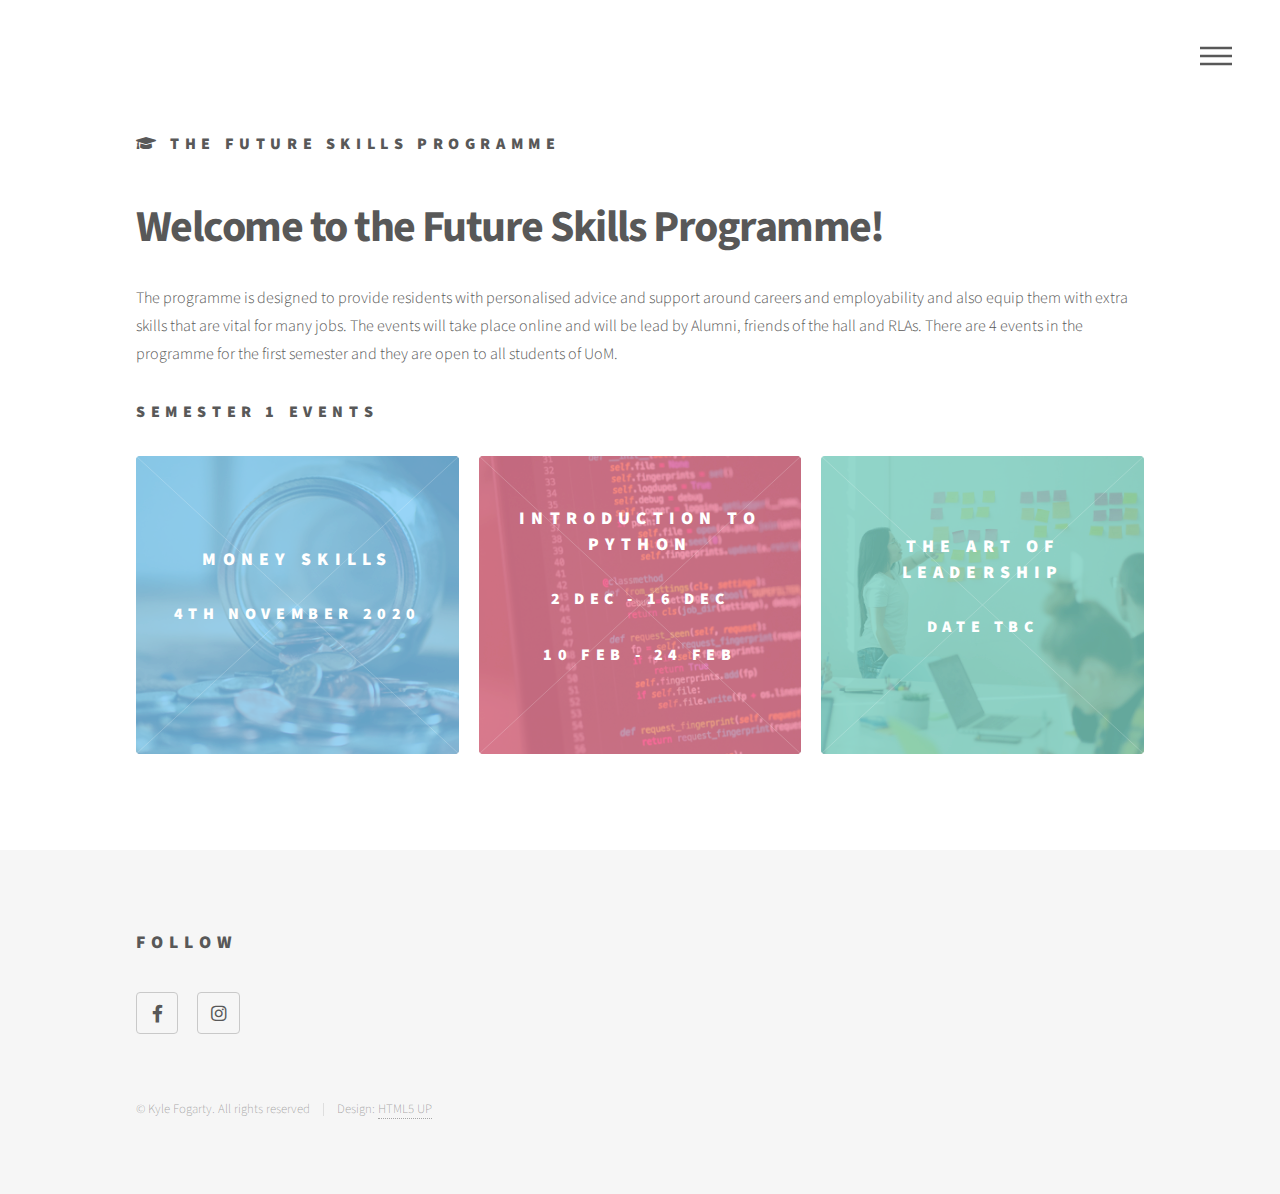
<file: index.html>
<!DOCTYPE HTML>
<!--
	Phantom by HTML5 UP
	html5up.net | @ajlkn
	Free for personal and commercial use under the CCA 3.0 license (html5up.net/license)
-->
<html>
	<head>
		<title>Future Skills</title>
		<meta charset="utf-8" />
		<meta name="viewport" content="width=device-width, initial-scale=1, user-scalable=no" />
		<link rel="stylesheet" href="assets/css/main.css" />
		<noscript><link rel="stylesheet" href="assets/css/noscript.css" /></noscript>

		<link rel="icon" 
      type="image/ico" 
      href="favicon.ico">
	</head>
	<body class="is-preload">
		<!-- Wrapper -->
			<div id="wrapper">

				<!-- Header -->
					<header id="header">
						<div class="inner">

							<!-- Logo -->
								<a href="index.html" class="logo">
									<span class="icon solid featured  fa-graduation-cap" > <span class="title">The Future Skills Programme</span>
								</a>

							<!-- Nav -->
								<nav>
									<ul>
										<li><a href="#menu">Menu</a></li>
									</ul>
								</nav>

						</div>
					</header>

				<!-- Menu -->
					<nav id="menu">
						<h2>Menu</h2>
						<ul>
							<li><a href="index.html">Home</a></li>
							<li><a href="Introduction_to_Python.html">Introduction to Python</a></li>
							<li><a href="Money_Skills.html">Money Skills</a></li>
							<li><a href="Leadership.html">The Art of Leadership</a></li>
							<li><a href="LinkedIn.html">Linkedin Masterclass</a></li>
						</ul>
					</nav>

				<!-- Main -->
					<div id="main">
						<div class="inner">
							<header>
								<h1>Welcome to the Future Skills Programme!<br /></h1>
								<p>The programme is designed to provide residents with personalised advice and support around careers and employability and also equip them with extra skills that are vital for many jobs. 
									The events will take place online and will be lead by Alumni, friends of the hall and RLAs. There are 4 events in the programme for the first semester and they are open to all students of UoM. </p>
							</header>
							<h3>
								Semester 1 Events 
							</h3>
							<section class="tiles">


								
								
								<article class="style2">
									<span class="image">
										<img src="images/pic02.png" alt="" />
									</span>
									<a href="Money_Skills.html">
										<h2>Money Skills</h2>
										<br>
										<h3> 4th November 2020</h3>
										</h3>
										<div class="content">
											<p>Rahim, RLA and PhD student, will be sharing his top tips on how to save money when living in Manchester as a student.</p>
										</div>
									</a>
								</article>
								<article class="style1">
									<span class="image">
										<img src="images/pic01.png" alt="" />
									</span>
									<a href="Introduction_to_Python.html">
										<h2>Introduction to Python <br></h2>
										<br>
										<h3> 2 Dec - 16 Dec</h3>
										<h3> 10 Feb - 24 Feb</h3>
										</h3>
										<div class="content">
											<p>Join this 6 week Python programming course specifically designed for residents currently living in halls at Manchester University </p>
										</div>
									</a>
								</article>
								<article class="style3">
									<span class="image">
										<img src="images/pic03.png" alt="" />
									</span>
									<a href="">
										<h2>The Art of Leadership</h2>
										<br>
										<h3> Date TBC</h3>
										</h3>
										
										<div class="content">
											<p></p>
										</div>
									</a>
								</article>
								
								
							</section>
						</div>
					</div>
	<!-- Footer -->
	<footer id="footer">
		<div class="inner">
			
			<section>
				<h2>Follow</h2>
				<ul class="icons">
					
					<li><a href="https://www.facebook.com/UoMResLife/" class="icon brands style2 fa-facebook-f"><span class="label">Facebook</span></a></li>
					<li><a href="https://www.instagram.com/uom.reslife/" class="icon brands style2 fa-instagram"><span class="label">Instagram</span></a></li>
					
				
				</ul>
			</section>
			<ul class="copyright">
				<li>&copy; Kyle Fogarty. All rights reserved</li><li>Design: <a href="http://html5up.net">HTML5 UP</a></li>
			</ul>
		</div>
	</footer>

			</div>

		<!-- Scripts -->
			<script src="assets/js/jquery.min.js"></script>
			<script src="assets/js/browser.min.js"></script>
			<script src="assets/js/breakpoints.min.js"></script>
			<script src="assets/js/util.js"></script>
			<script src="assets/js/main.js"></script>

	</body>
</html>
</file>
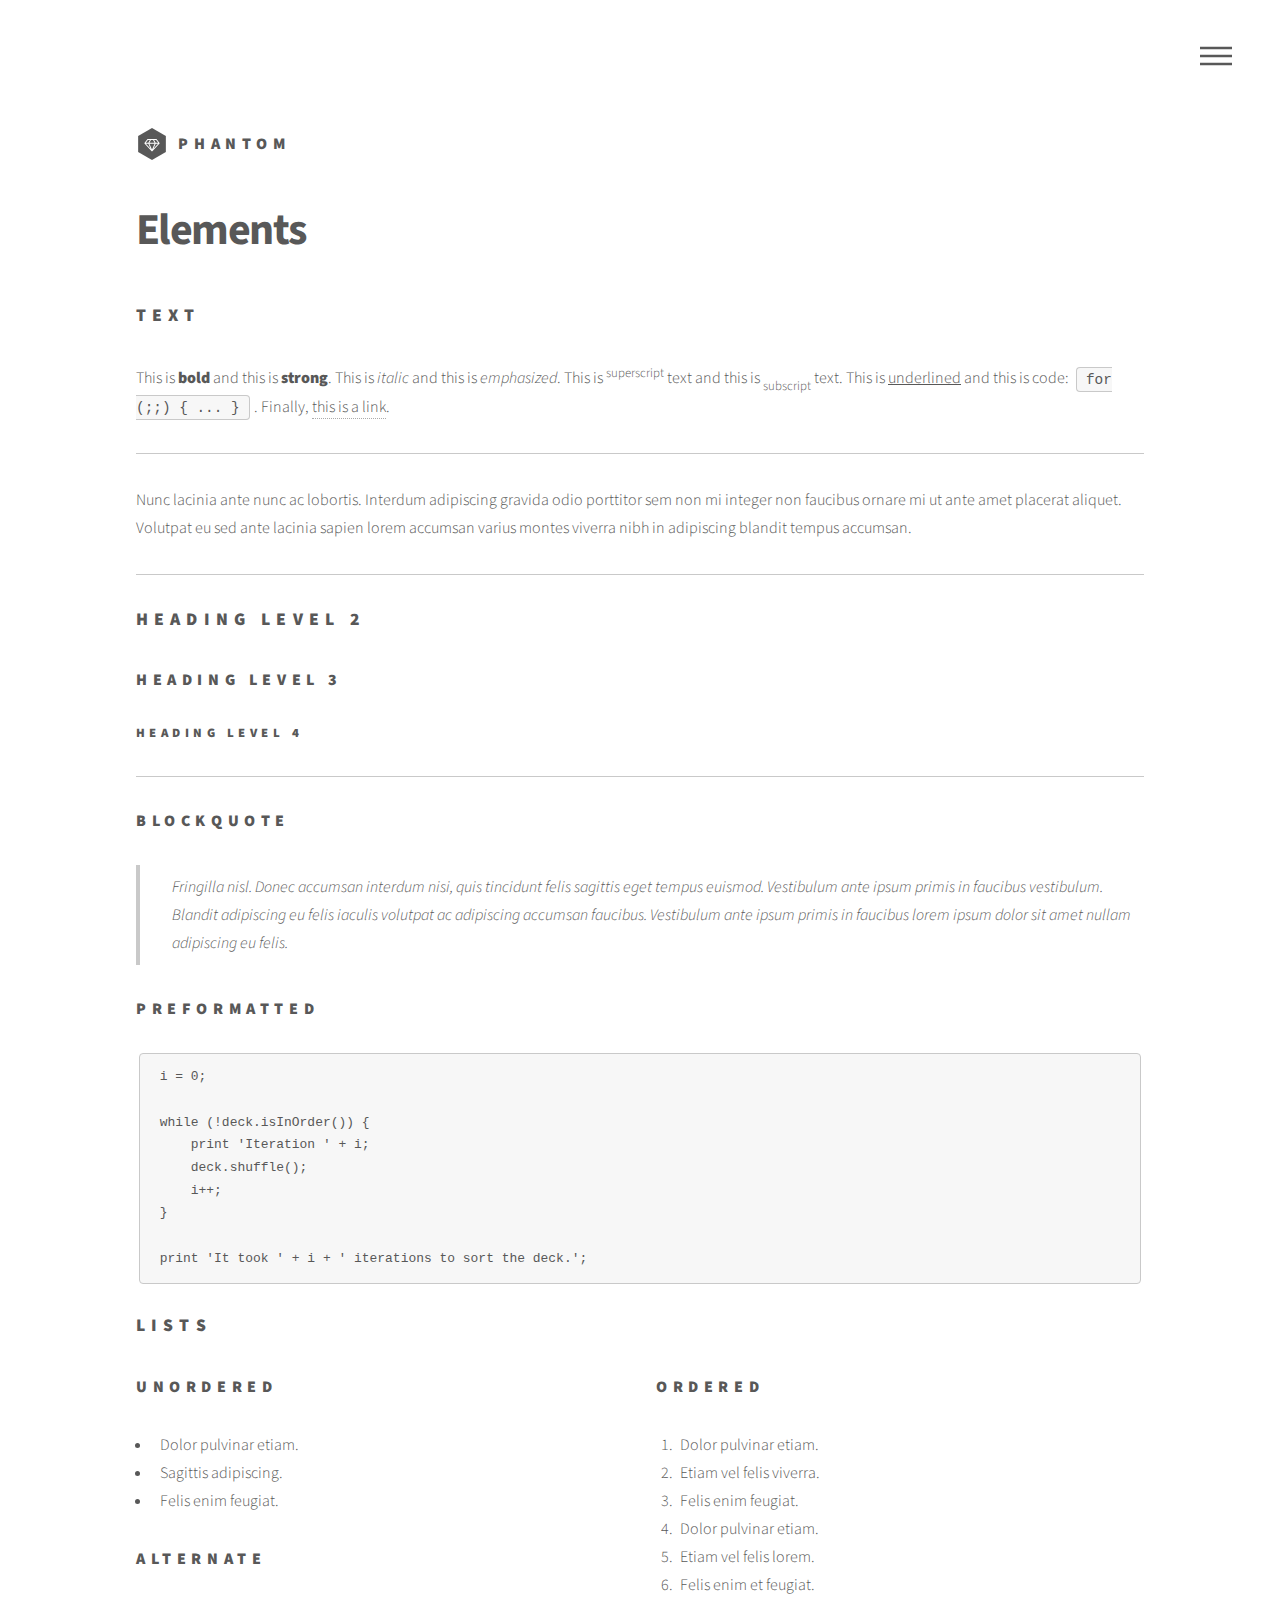
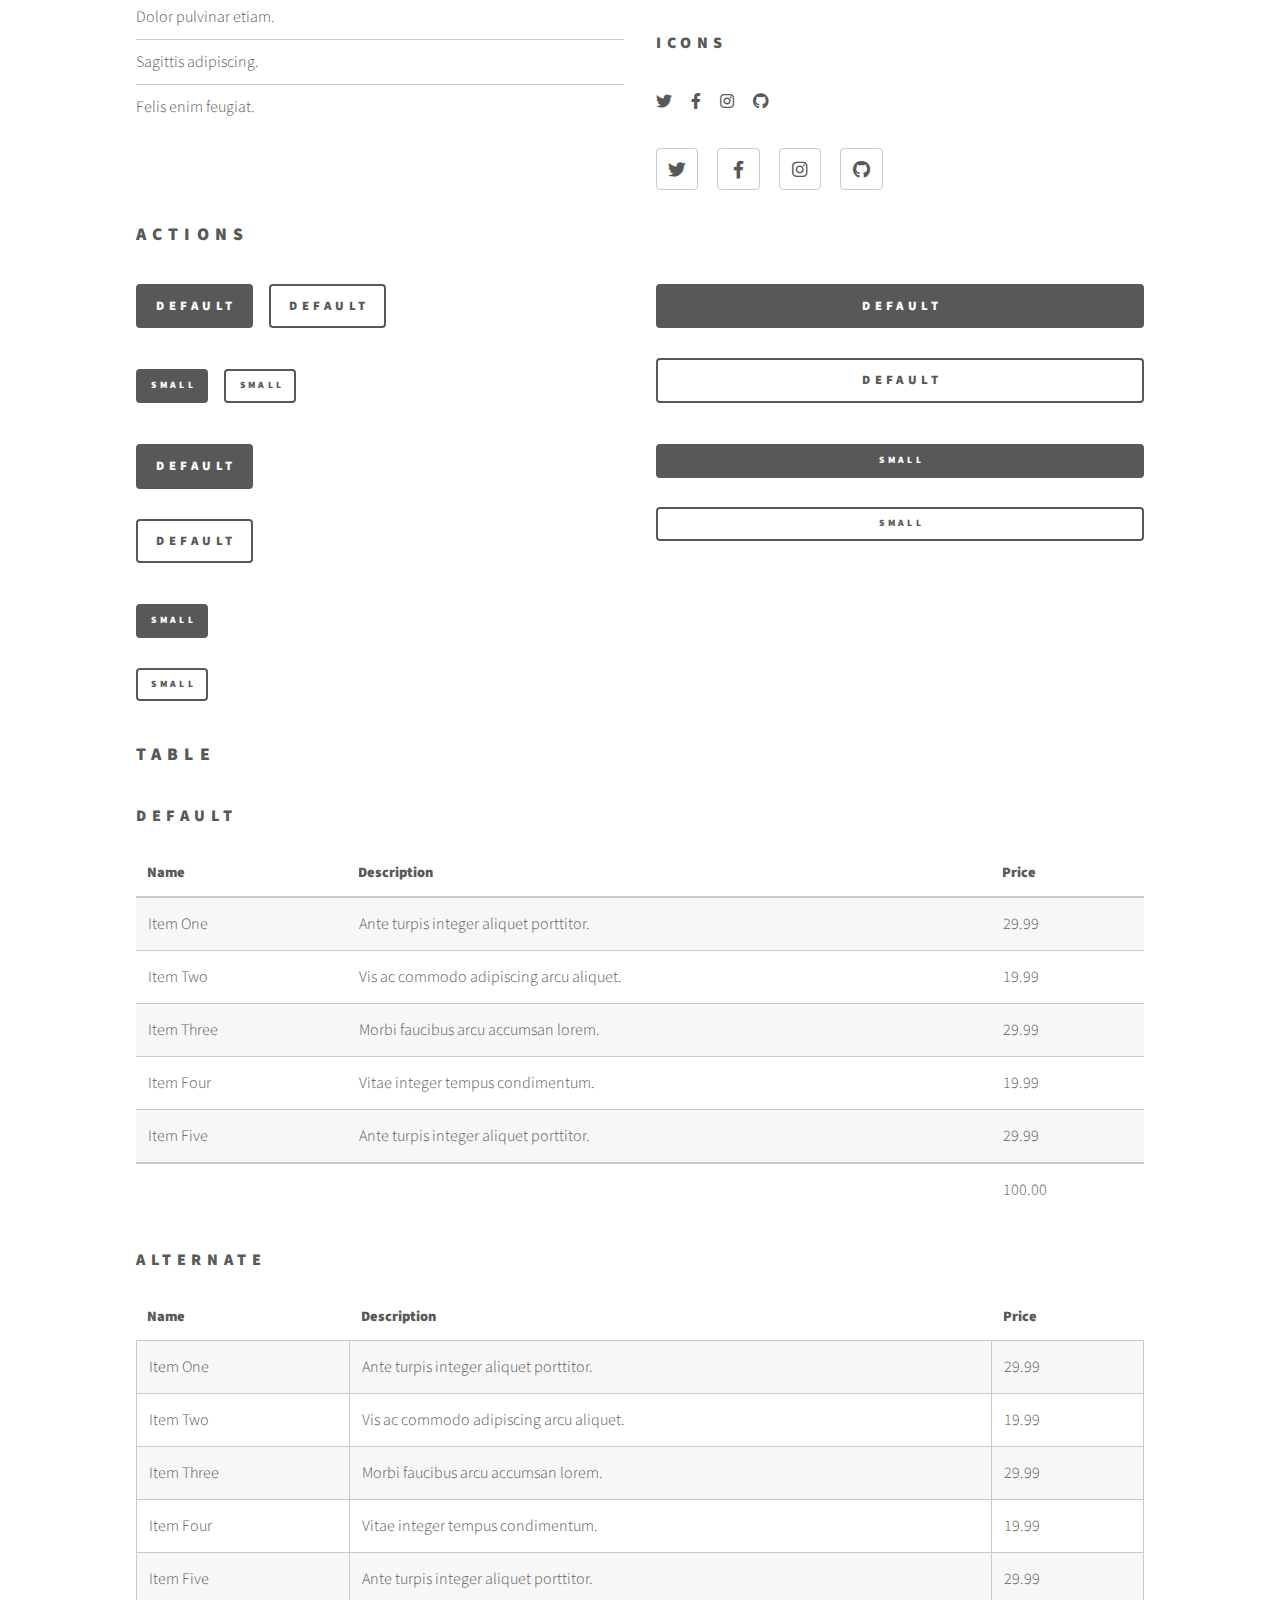
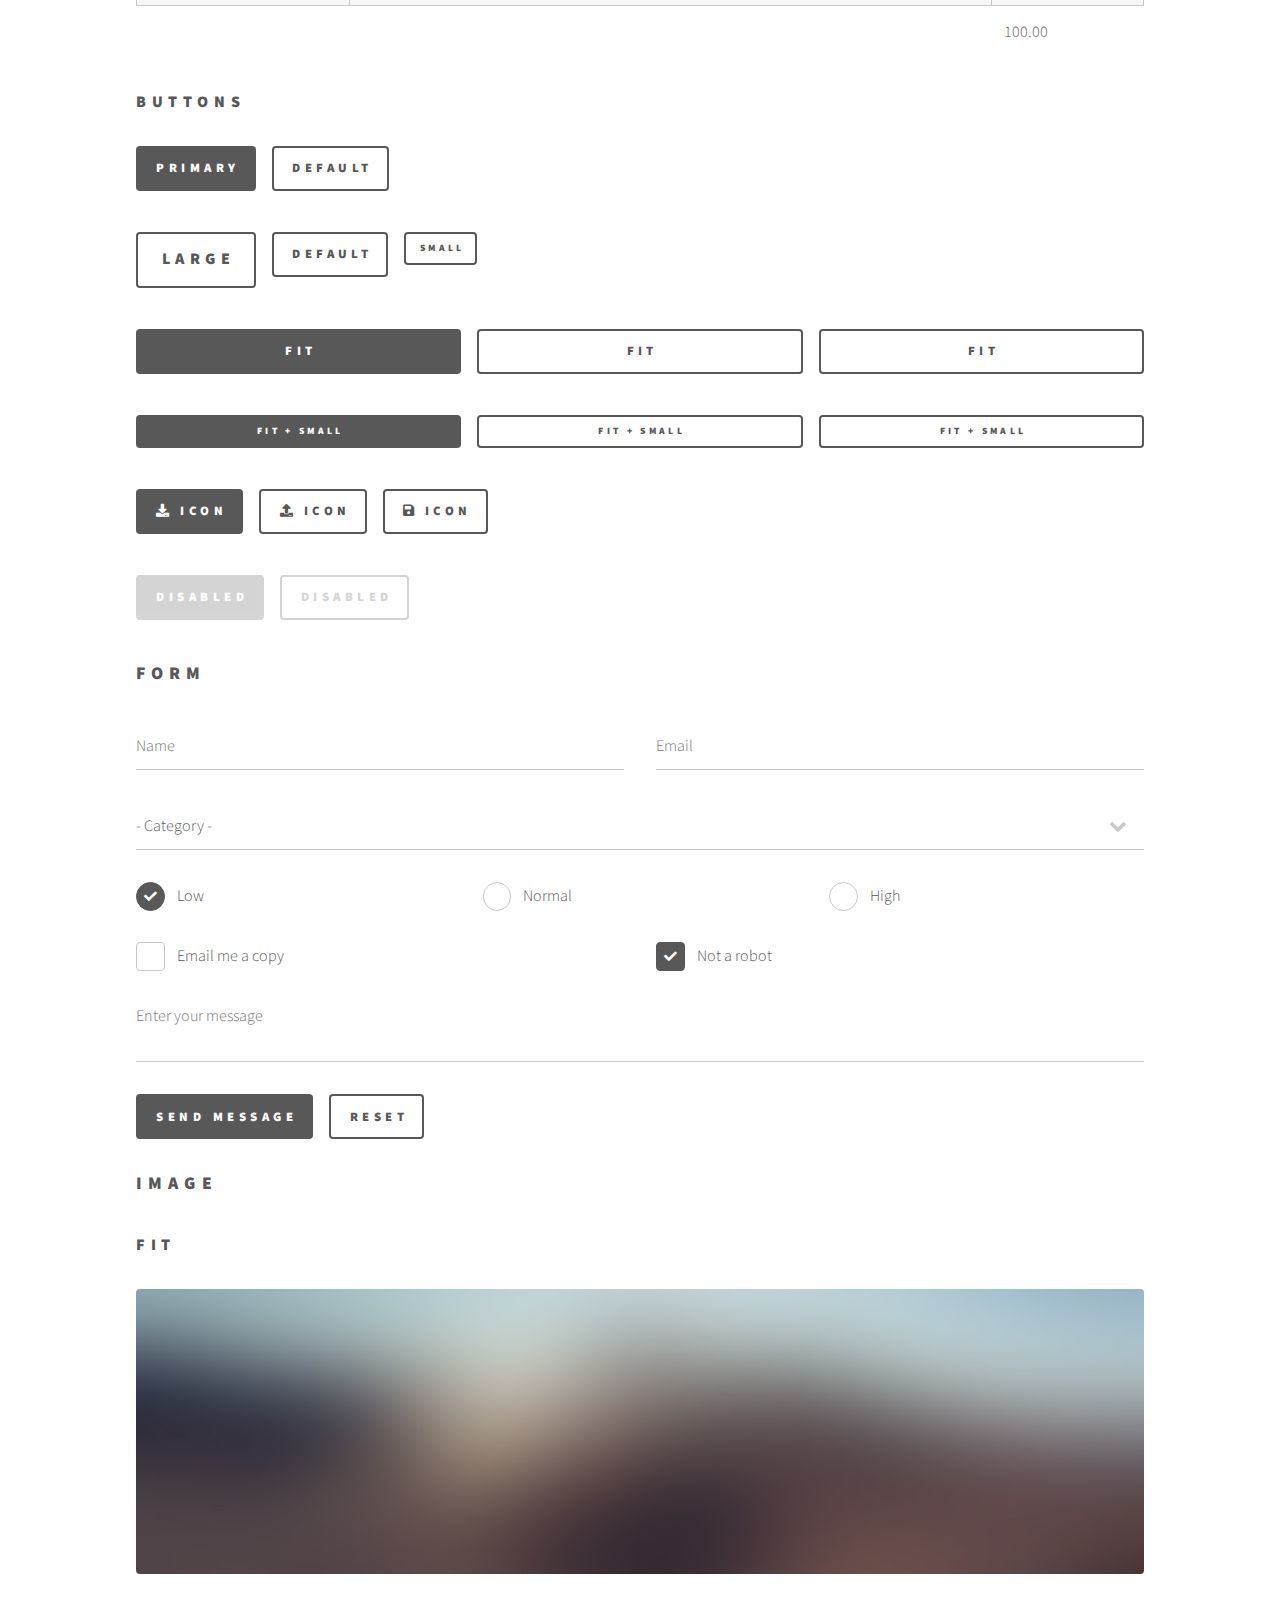
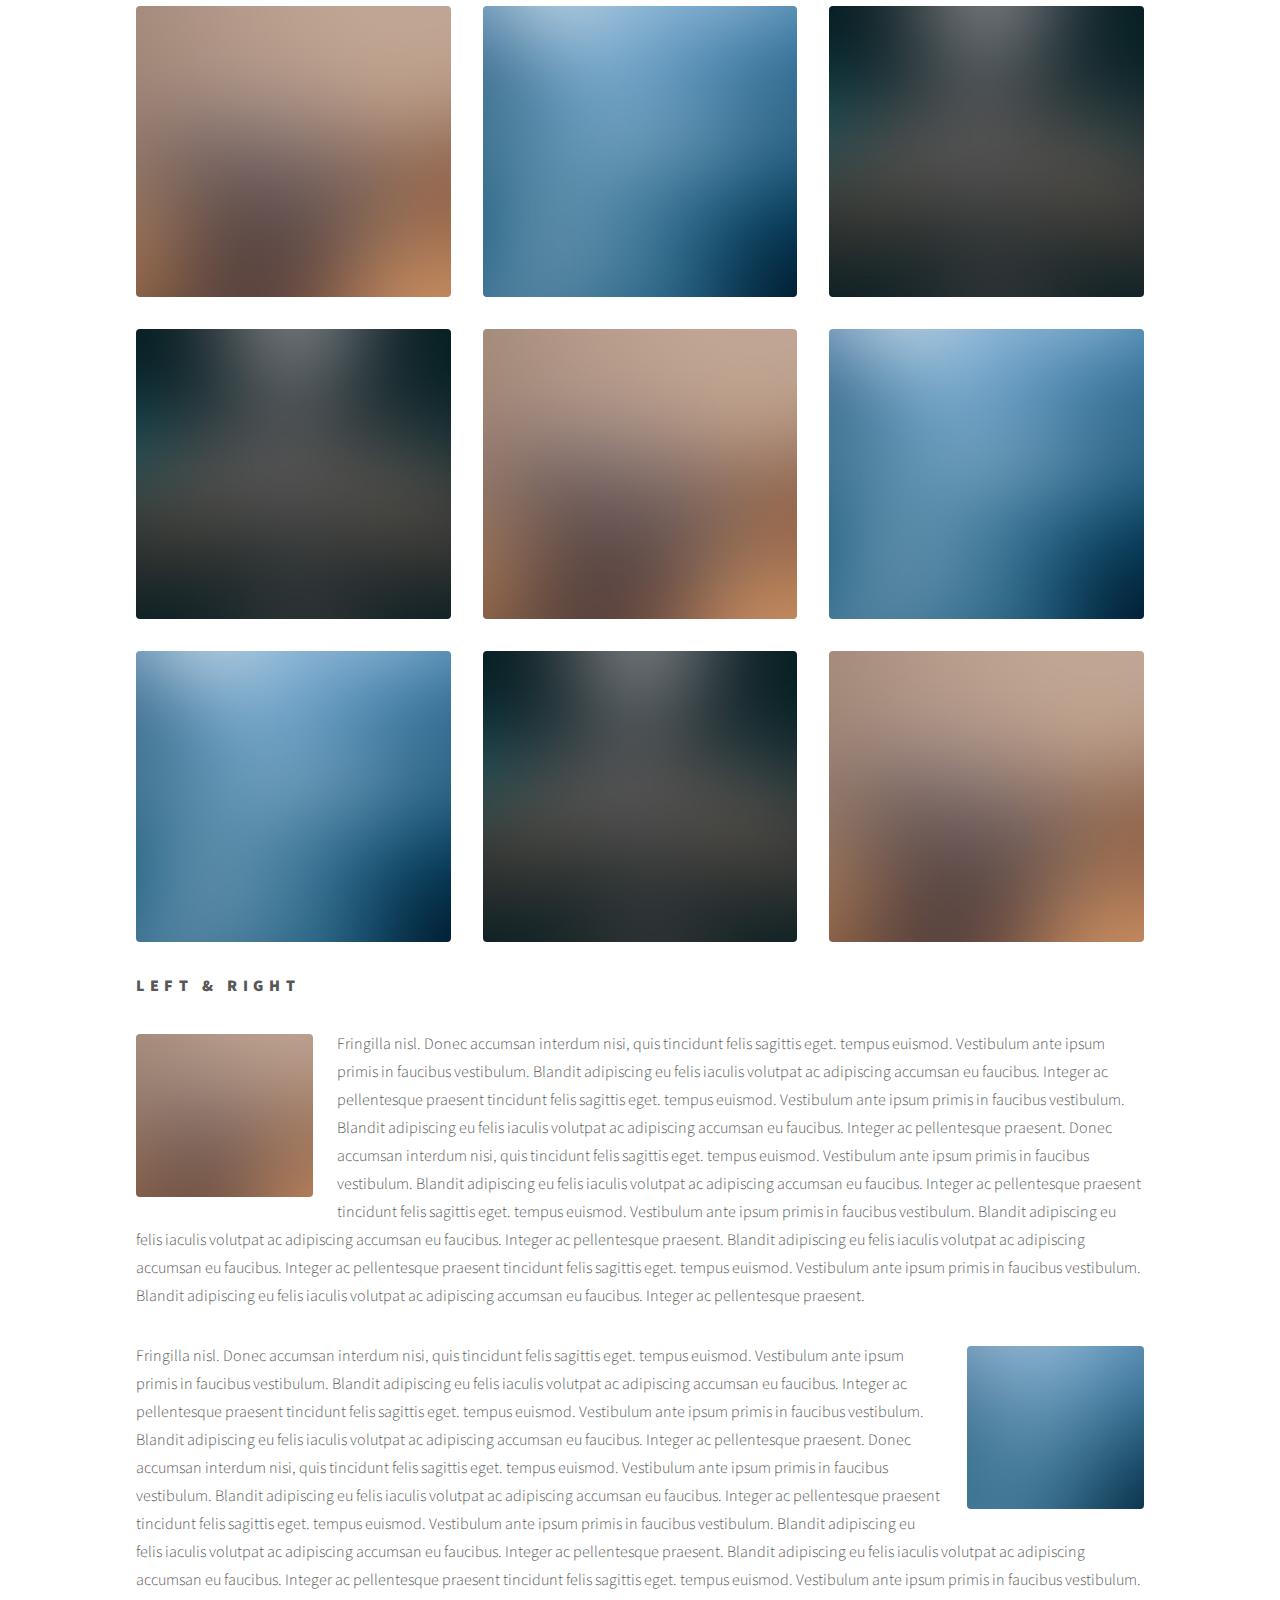
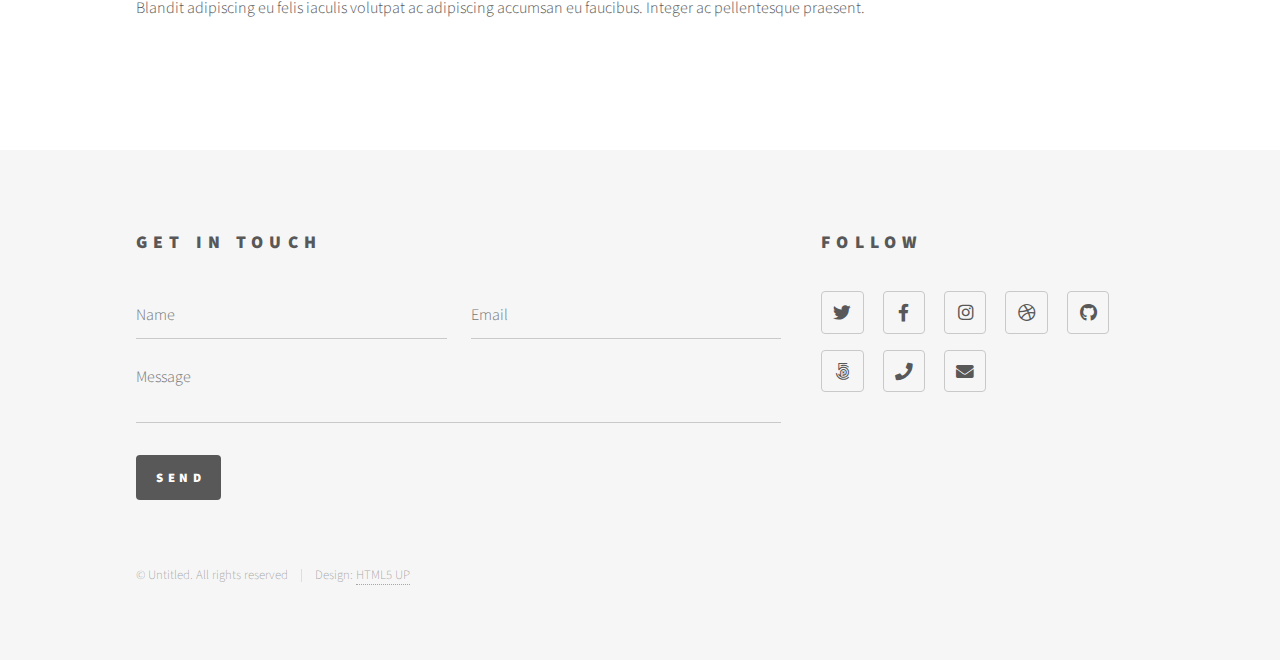
<file: elements.html>
<!DOCTYPE HTML>
<!--
	Phantom by HTML5 UP
	html5up.net | @ajlkn
	Free for personal and commercial use under the CCA 3.0 license (html5up.net/license)
-->
<html>
	<head>
		<title>Elements - Phantom by HTML5 UP</title>
		<meta charset="utf-8" />
		<meta name="viewport" content="width=device-width, initial-scale=1, user-scalable=no" />
		<link rel="stylesheet" href="assets/css/main.css" />
		<noscript><link rel="stylesheet" href="assets/css/noscript.css" /></noscript>
	</head>
	<body class="is-preload">
		<!-- Wrapper -->
			<div id="wrapper">

				<!-- Header -->
					<header id="header">
						<div class="inner">

							<!-- Logo -->
								<a href="index.html" class="logo">
									<span class="symbol"><img src="images/logo.svg" alt="" /></span><span class="title">Phantom</span>
								</a>

							<!-- Nav -->
								<nav>
									<ul>
										<li><a href="#menu">Menu</a></li>
									</ul>
								</nav>

						</div>
					</header>

				<!-- Menu -->
					<nav id="menu">
						<h2>Menu</h2>
						<ul>
							<li><a href="index.html">Home</a></li>
							<li><a href="generic.html">Ipsum veroeros</a></li>
							<li><a href="generic.html">Tempus etiam</a></li>
							<li><a href="generic.html">Consequat dolor</a></li>
							<li><a href="elements.html">Elements</a></li>
						</ul>
					</nav>

				<!-- Main -->
					<div id="main">
						<div class="inner">
							<h1>Elements</h1>

							<!-- Text -->
								<section>
									<h2>Text</h2>
									<p>This is <b>bold</b> and this is <strong>strong</strong>. This is <i>italic</i> and this is <em>emphasized</em>.
									This is <sup>superscript</sup> text and this is <sub>subscript</sub> text.
									This is <u>underlined</u> and this is code: <code>for (;;) { ... }</code>. Finally, <a href="#">this is a link</a>.</p>
									<hr />
									<p>Nunc lacinia ante nunc ac lobortis. Interdum adipiscing gravida odio porttitor sem non mi integer non faucibus ornare mi ut ante amet placerat aliquet. Volutpat eu sed ante lacinia sapien lorem accumsan varius montes viverra nibh in adipiscing blandit tempus accumsan.</p>
									<hr />
									<h2>Heading Level 2</h2>
									<h3>Heading Level 3</h3>
									<h4>Heading Level 4</h4>
									<hr />
									<h3>Blockquote</h3>
									<blockquote>Fringilla nisl. Donec accumsan interdum nisi, quis tincidunt felis sagittis eget tempus euismod. Vestibulum ante ipsum primis in faucibus vestibulum. Blandit adipiscing eu felis iaculis volutpat ac adipiscing accumsan faucibus. Vestibulum ante ipsum primis in faucibus lorem ipsum dolor sit amet nullam adipiscing eu felis.</blockquote>
									<h3>Preformatted</h3>
									<pre><code>i = 0;

while (!deck.isInOrder()) {
    print 'Iteration ' + i;
    deck.shuffle();
    i++;
}

print 'It took ' + i + ' iterations to sort the deck.';</code></pre>
								</section>

							<!-- Lists -->
								<section>
									<h2>Lists</h2>
									<div class="row">
										<div class="col-6 col-12-medium">
											<h3>Unordered</h3>
											<ul>
												<li>Dolor pulvinar etiam.</li>
												<li>Sagittis adipiscing.</li>
												<li>Felis enim feugiat.</li>
											</ul>
											<h3>Alternate</h3>
											<ul class="alt">
												<li>Dolor pulvinar etiam.</li>
												<li>Sagittis adipiscing.</li>
												<li>Felis enim feugiat.</li>
											</ul>
										</div>
										<div class="col-6 col-12-medium">
											<h3>Ordered</h3>
											<ol>
												<li>Dolor pulvinar etiam.</li>
												<li>Etiam vel felis viverra.</li>
												<li>Felis enim feugiat.</li>
												<li>Dolor pulvinar etiam.</li>
												<li>Etiam vel felis lorem.</li>
												<li>Felis enim et feugiat.</li>
											</ol>
											<h3>Icons</h3>
											<ul class="icons">
												<li><a href="#" class="icon brands style1 fa-twitter"><span class="label">Twitter</span></a></li>
												<li><a href="#" class="icon brands style1 fa-facebook-f"><span class="label">Facebook</span></a></li>
												<li><a href="#" class="icon brands style1 fa-instagram"><span class="label">Instagram</span></a></li>
												<li><a href="#" class="icon brands style1 fa-github"><span class="label">Github</span></a></li>
											</ul>
											<ul class="icons">
												<li><a href="#" class="icon brands style2 fa-twitter"><span class="label">Twitter</span></a></li>
												<li><a href="#" class="icon brands style2 fa-facebook-f"><span class="label">Facebook</span></a></li>
												<li><a href="#" class="icon brands style2 fa-instagram"><span class="label">Instagram</span></a></li>
												<li><a href="#" class="icon brands style2 fa-github"><span class="label">Github</span></a></li>
											</ul>
										</div>
									</div>
									<h2>Actions</h2>
									<div class="row">
										<div class="col-6 col-12-medium">
											<ul class="actions">
												<li><a href="#" class="button primary">Default</a></li>
												<li><a href="#" class="button">Default</a></li>
											</ul>
											<ul class="actions small">
												<li><a href="#" class="button primary small">Small</a></li>
												<li><a href="#" class="button small">Small</a></li>
											</ul>
											<ul class="actions stacked">
												<li><a href="#" class="button primary">Default</a></li>
												<li><a href="#" class="button">Default</a></li>
											</ul>
											<ul class="actions stacked">
												<li><a href="#" class="button primary small">Small</a></li>
												<li><a href="#" class="button small">Small</a></li>
											</ul>
										</div>
										<div class="col-6 col-12-medium">
											<ul class="actions stacked">
												<li><a href="#" class="button primary fit">Default</a></li>
												<li><a href="#" class="button fit">Default</a></li>
											</ul>
											<ul class="actions stacked">
												<li><a href="#" class="button primary small fit">Small</a></li>
												<li><a href="#" class="button small fit">Small</a></li>
											</ul>
										</div>
									</div>
								</section>

							<!-- Table -->
								<section>
									<h2>Table</h2>
									<h3>Default</h3>
									<div class="table-wrapper">
										<table>
											<thead>
												<tr>
													<th>Name</th>
													<th>Description</th>
													<th>Price</th>
												</tr>
											</thead>
											<tbody>
												<tr>
													<td>Item One</td>
													<td>Ante turpis integer aliquet porttitor.</td>
													<td>29.99</td>
												</tr>
												<tr>
													<td>Item Two</td>
													<td>Vis ac commodo adipiscing arcu aliquet.</td>
													<td>19.99</td>
												</tr>
												<tr>
													<td>Item Three</td>
													<td> Morbi faucibus arcu accumsan lorem.</td>
													<td>29.99</td>
												</tr>
												<tr>
													<td>Item Four</td>
													<td>Vitae integer tempus condimentum.</td>
													<td>19.99</td>
												</tr>
												<tr>
													<td>Item Five</td>
													<td>Ante turpis integer aliquet porttitor.</td>
													<td>29.99</td>
												</tr>
											</tbody>
											<tfoot>
												<tr>
													<td colspan="2"></td>
													<td>100.00</td>
												</tr>
											</tfoot>
										</table>
									</div>

									<h3>Alternate</h3>
									<div class="table-wrapper">
										<table class="alt">
											<thead>
												<tr>
													<th>Name</th>
													<th>Description</th>
													<th>Price</th>
												</tr>
											</thead>
											<tbody>
												<tr>
													<td>Item One</td>
													<td>Ante turpis integer aliquet porttitor.</td>
													<td>29.99</td>
												</tr>
												<tr>
													<td>Item Two</td>
													<td>Vis ac commodo adipiscing arcu aliquet.</td>
													<td>19.99</td>
												</tr>
												<tr>
													<td>Item Three</td>
													<td> Morbi faucibus arcu accumsan lorem.</td>
													<td>29.99</td>
												</tr>
												<tr>
													<td>Item Four</td>
													<td>Vitae integer tempus condimentum.</td>
													<td>19.99</td>
												</tr>
												<tr>
													<td>Item Five</td>
													<td>Ante turpis integer aliquet porttitor.</td>
													<td>29.99</td>
												</tr>
											</tbody>
											<tfoot>
												<tr>
													<td colspan="2"></td>
													<td>100.00</td>
												</tr>
											</tfoot>
										</table>
									</div>
								</section>

							<!-- Buttons -->
								<section>
									<h3>Buttons</h3>
									<ul class="actions">
										<li><a href="#" class="button primary">Primary</a></li>
										<li><a href="#" class="button">Default</a></li>
									</ul>
									<ul class="actions">
										<li><a href="#" class="button large">Large</a></li>
										<li><a href="#" class="button">Default</a></li>
										<li><a href="#" class="button small">Small</a></li>
									</ul>
									<ul class="actions fit">
										<li><a href="#" class="button primary fit">Fit</a></li>
										<li><a href="#" class="button fit">Fit</a></li>
										<li><a href="#" class="button fit">Fit</a></li>
									</ul>
									<ul class="actions fit small">
										<li><a href="#" class="button primary fit small">Fit + Small</a></li>
										<li><a href="#" class="button fit small">Fit + Small</a></li>
										<li><a href="#" class="button fit small">Fit + Small</a></li>
									</ul>
									<ul class="actions">
										<li><a href="#" class="button primary icon solid fa-download">Icon</a></li>
										<li><a href="#" class="button icon solid fa-upload">Icon</a></li>
										<li><a href="#" class="button icon solid fa-save">Icon</a></li>
									</ul>
									<ul class="actions">
										<li><span class="button primary disabled">Disabled</span></li>
										<li><span class="button disabled">Disabled</span></li>
									</ul>
								</section>

							<!-- Form -->
								<section>
									<h2>Form</h2>
									<form method="post" action="#">
										<div class="row gtr-uniform">
											<div class="col-6 col-12-xsmall">
												<input type="text" name="demo-name" id="demo-name" value="" placeholder="Name" />
											</div>
											<div class="col-6 col-12-xsmall">
												<input type="email" name="demo-email" id="demo-email" value="" placeholder="Email" />
											</div>
											<div class="col-12">
												<select name="demo-category" id="demo-category">
													<option value="">- Category -</option>
													<option value="1">Manufacturing</option>
													<option value="1">Shipping</option>
													<option value="1">Administration</option>
													<option value="1">Human Resources</option>
												</select>
											</div>
											<div class="col-4 col-12-small">
												<input type="radio" id="demo-priority-low" name="demo-priority" checked>
												<label for="demo-priority-low">Low</label>
											</div>
											<div class="col-4 col-12-small">
												<input type="radio" id="demo-priority-normal" name="demo-priority">
												<label for="demo-priority-normal">Normal</label>
											</div>
											<div class="col-4 col-12-small">
												<input type="radio" id="demo-priority-high" name="demo-priority">
												<label for="demo-priority-high">High</label>
											</div>
											<div class="col-6 col-12-small">
												<input type="checkbox" id="demo-copy" name="demo-copy">
												<label for="demo-copy">Email me a copy</label>
											</div>
											<div class="col-6 col-12-small">
												<input type="checkbox" id="demo-human" name="demo-human" checked>
												<label for="demo-human">Not a robot</label>
											</div>
											<div class="col-12">
												<textarea name="demo-message" id="demo-message" placeholder="Enter your message" rows="6"></textarea>
											</div>
											<div class="col-12">
												<ul class="actions">
													<li><input type="submit" value="Send Message" class="primary" /></li>
													<li><input type="reset" value="Reset" /></li>
												</ul>
											</div>
										</div>
									</form>
								</section>

							<!-- Image -->
								<section>
									<h2>Image</h2>
									<h3>Fit</h3>
									<div class="box alt">
										<div class="row gtr-uniform">
											<div class="col-12"><span class="image fit"><img src="images/pic13.jpg" alt="" /></span></div>
											<div class="col-4"><span class="image fit"><img src="images/pic01.jpg" alt="" /></span></div>
											<div class="col-4"><span class="image fit"><img src="images/pic02.jpg" alt="" /></span></div>
											<div class="col-4"><span class="image fit"><img src="images/pic03.jpg" alt="" /></span></div>
											<div class="col-4"><span class="image fit"><img src="images/pic03.jpg" alt="" /></span></div>
											<div class="col-4"><span class="image fit"><img src="images/pic01.jpg" alt="" /></span></div>
											<div class="col-4"><span class="image fit"><img src="images/pic02.jpg" alt="" /></span></div>
											<div class="col-4"><span class="image fit"><img src="images/pic02.jpg" alt="" /></span></div>
											<div class="col-4"><span class="image fit"><img src="images/pic03.jpg" alt="" /></span></div>
											<div class="col-4"><span class="image fit"><img src="images/pic01.jpg" alt="" /></span></div>
										</div>
									</div>
									<h3>Left &amp; Right</h3>
									<p><span class="image left"><img src="images/pic14.jpg" alt="" /></span>Fringilla nisl. Donec accumsan interdum nisi, quis tincidunt felis sagittis eget. tempus euismod. Vestibulum ante ipsum primis in faucibus vestibulum. Blandit adipiscing eu felis iaculis volutpat ac adipiscing accumsan eu faucibus. Integer ac pellentesque praesent tincidunt felis sagittis eget. tempus euismod. Vestibulum ante ipsum primis in faucibus vestibulum. Blandit adipiscing eu felis iaculis volutpat ac adipiscing accumsan eu faucibus. Integer ac pellentesque praesent. Donec accumsan interdum nisi, quis tincidunt felis sagittis eget. tempus euismod. Vestibulum ante ipsum primis in faucibus vestibulum. Blandit adipiscing eu felis iaculis volutpat ac adipiscing accumsan eu faucibus. Integer ac pellentesque praesent tincidunt felis sagittis eget. tempus euismod. Vestibulum ante ipsum primis in faucibus vestibulum. Blandit adipiscing eu felis iaculis volutpat ac adipiscing accumsan eu faucibus. Integer ac pellentesque praesent. Blandit adipiscing eu felis iaculis volutpat ac adipiscing accumsan eu faucibus. Integer ac pellentesque praesent tincidunt felis sagittis eget. tempus euismod. Vestibulum ante ipsum primis in faucibus vestibulum. Blandit adipiscing eu felis iaculis volutpat ac adipiscing accumsan eu faucibus. Integer ac pellentesque praesent.</p>
									<p><span class="image right"><img src="images/pic15.jpg" alt="" /></span>Fringilla nisl. Donec accumsan interdum nisi, quis tincidunt felis sagittis eget. tempus euismod. Vestibulum ante ipsum primis in faucibus vestibulum. Blandit adipiscing eu felis iaculis volutpat ac adipiscing accumsan eu faucibus. Integer ac pellentesque praesent tincidunt felis sagittis eget. tempus euismod. Vestibulum ante ipsum primis in faucibus vestibulum. Blandit adipiscing eu felis iaculis volutpat ac adipiscing accumsan eu faucibus. Integer ac pellentesque praesent. Donec accumsan interdum nisi, quis tincidunt felis sagittis eget. tempus euismod. Vestibulum ante ipsum primis in faucibus vestibulum. Blandit adipiscing eu felis iaculis volutpat ac adipiscing accumsan eu faucibus. Integer ac pellentesque praesent tincidunt felis sagittis eget. tempus euismod. Vestibulum ante ipsum primis in faucibus vestibulum. Blandit adipiscing eu felis iaculis volutpat ac adipiscing accumsan eu faucibus. Integer ac pellentesque praesent. Blandit adipiscing eu felis iaculis volutpat ac adipiscing accumsan eu faucibus. Integer ac pellentesque praesent tincidunt felis sagittis eget. tempus euismod. Vestibulum ante ipsum primis in faucibus vestibulum. Blandit adipiscing eu felis iaculis volutpat ac adipiscing accumsan eu faucibus. Integer ac pellentesque praesent.</p>
								</section>

						</div>
					</div>

				<!-- Footer -->
					<footer id="footer">
						<div class="inner">
							<section>
								<h2>Get in touch</h2>
								<form method="post" action="#">
									<div class="fields">
										<div class="field half">
											<input type="text" name="name" id="name" placeholder="Name" />
										</div>
										<div class="field half">
											<input type="email" name="email" id="email" placeholder="Email" />
										</div>
										<div class="field">
											<textarea name="message" id="message" placeholder="Message"></textarea>
										</div>
									</div>
									<ul class="actions">
										<li><input type="submit" value="Send" class="primary" /></li>
									</ul>
								</form>
							</section>
							<section>
								<h2>Follow</h2>
								<ul class="icons">
									<li><a href="#" class="icon brands style2 fa-twitter"><span class="label">Twitter</span></a></li>
									<li><a href="#" class="icon brands style2 fa-facebook-f"><span class="label">Facebook</span></a></li>
									<li><a href="#" class="icon brands style2 fa-instagram"><span class="label">Instagram</span></a></li>
									<li><a href="#" class="icon brands style2 fa-dribbble"><span class="label">Dribbble</span></a></li>
									<li><a href="#" class="icon brands style2 fa-github"><span class="label">GitHub</span></a></li>
									<li><a href="#" class="icon brands style2 fa-500px"><span class="label">500px</span></a></li>
									<li><a href="#" class="icon solid style2 fa-phone"><span class="label">Phone</span></a></li>
									<li><a href="#" class="icon solid style2 fa-envelope"><span class="label">Email</span></a></li>
								</ul>
							</section>
							<ul class="copyright">
								<li>&copy; Untitled. All rights reserved</li><li>Design: <a href="http://html5up.net">HTML5 UP</a></li>
							</ul>
						</div>
					</footer>

			</div>

		<!-- Scripts -->
			<script src="assets/js/jquery.min.js"></script>
			<script src="assets/js/browser.min.js"></script>
			<script src="assets/js/breakpoints.min.js"></script>
			<script src="assets/js/util.js"></script>
			<script src="assets/js/main.js"></script>

	</body>
</html>
</file>
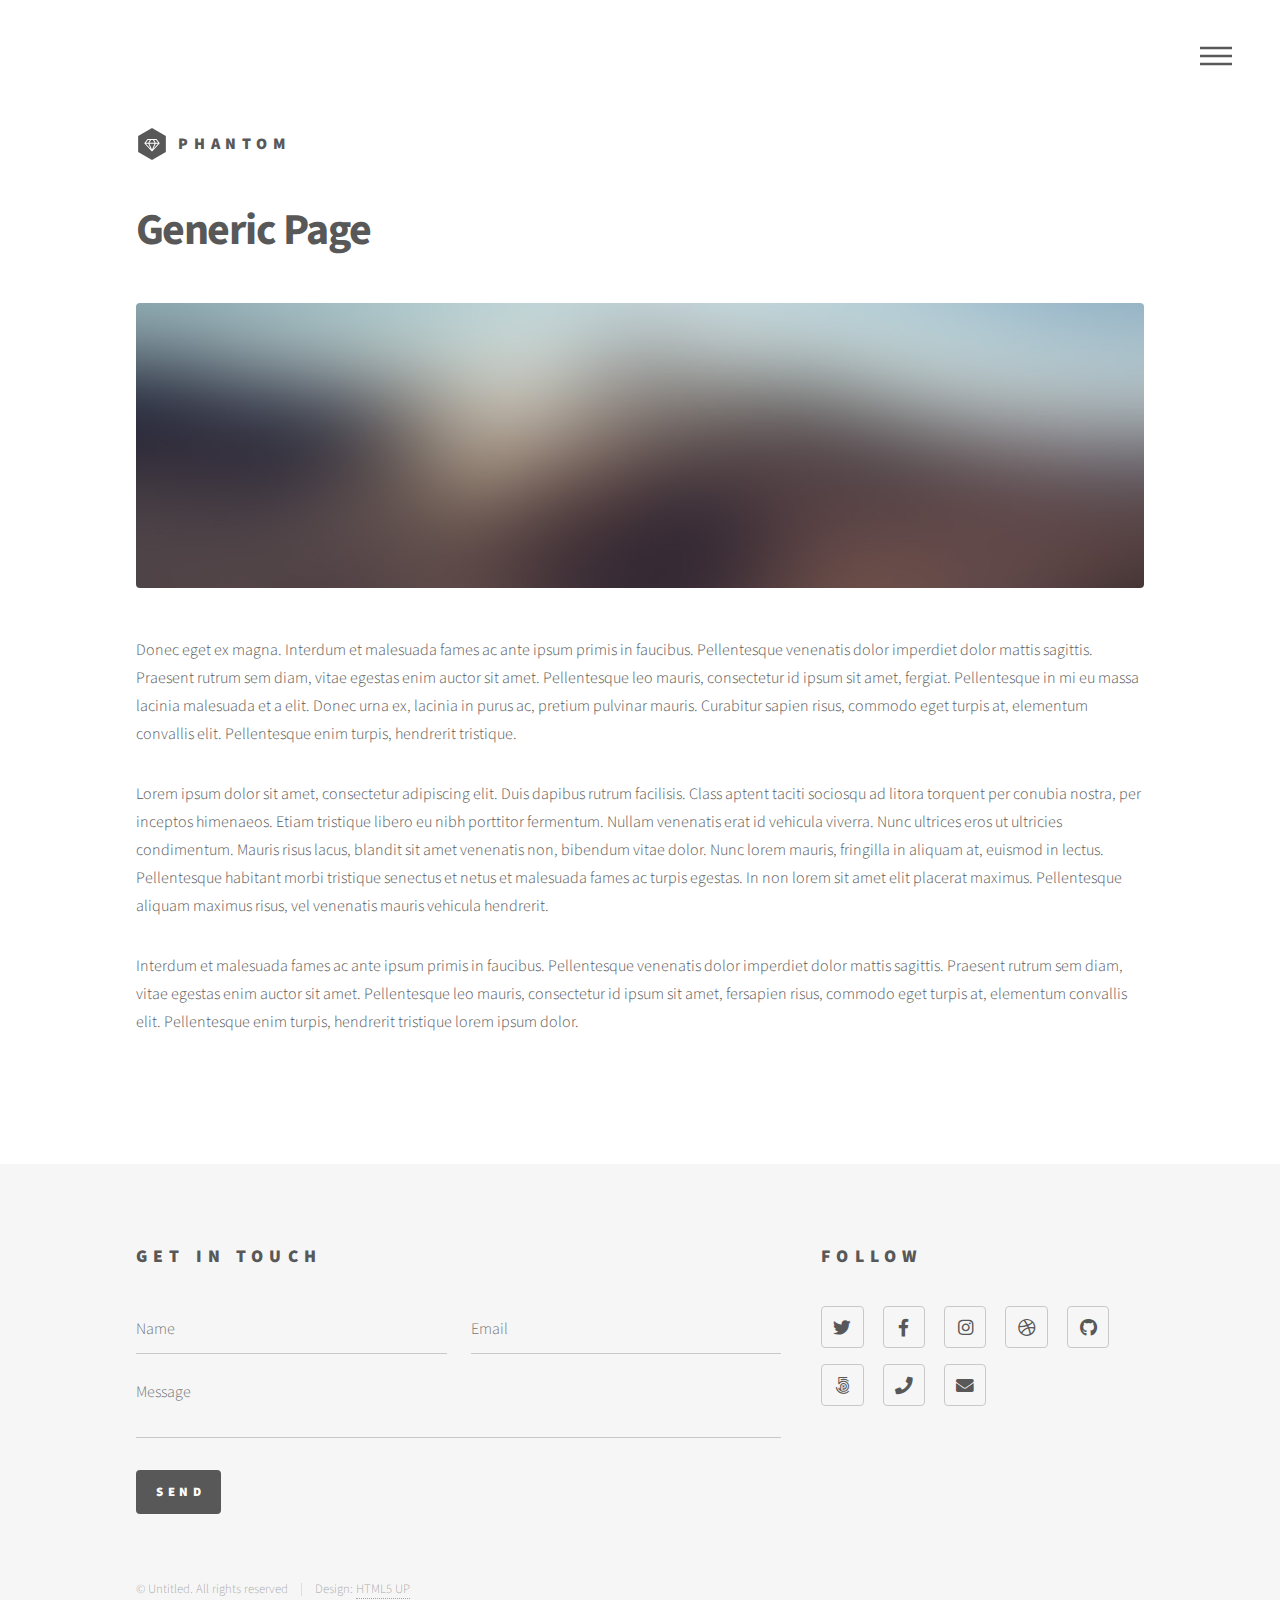
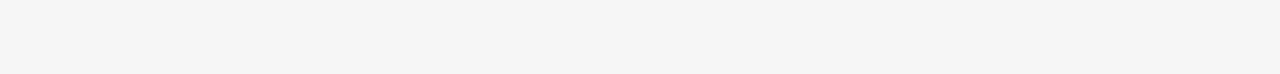
<file: generic.html>
<!DOCTYPE HTML>
<!--
	Phantom by HTML5 UP
	html5up.net | @ajlkn
	Free for personal and commercial use under the CCA 3.0 license (html5up.net/license)
-->
<html>
	<head>
		<title>Generic - Phantom by HTML5 UP</title>
		<meta charset="utf-8" />
		<meta name="viewport" content="width=device-width, initial-scale=1, user-scalable=no" />
		<link rel="stylesheet" href="assets/css/main.css" />
		<noscript><link rel="stylesheet" href="assets/css/noscript.css" /></noscript>
	</head>
	<body class="is-preload">
		<!-- Wrapper -->
			<div id="wrapper">

				<!-- Header -->
					<header id="header">
						<div class="inner">

							<!-- Logo -->
								<a href="index.html" class="logo">
									<span class="symbol"><img src="images/logo.svg" alt="" /></span><span class="title">Phantom</span>
								</a>

							<!-- Nav -->
								<nav>
									<ul>
										<li><a href="#menu">Menu</a></li>
									</ul>
								</nav>

						</div>
					</header>

				<!-- Menu -->
					<nav id="menu">
						<h2>Menu</h2>
						<ul>
							<li><a href="index.html">Home</a></li>
							<li><a href="generic.html">Ipsum veroeros</a></li>
							<li><a href="generic.html">Tempus etiam</a></li>
							<li><a href="generic.html">Consequat dolor</a></li>
							<li><a href="elements.html">Elements</a></li>
						</ul>
					</nav>

				<!-- Main -->
					<div id="main">
						<div class="inner">
							<h1>Generic Page</h1>
							<span class="image main"><img src="images/pic13.jpg" alt="" /></span>
							<p>Donec eget ex magna. Interdum et malesuada fames ac ante ipsum primis in faucibus. Pellentesque venenatis dolor imperdiet dolor mattis sagittis. Praesent rutrum sem diam, vitae egestas enim auctor sit amet. Pellentesque leo mauris, consectetur id ipsum sit amet, fergiat. Pellentesque in mi eu massa lacinia malesuada et a elit. Donec urna ex, lacinia in purus ac, pretium pulvinar mauris. Curabitur sapien risus, commodo eget turpis at, elementum convallis elit. Pellentesque enim turpis, hendrerit tristique.</p>
							<p>Lorem ipsum dolor sit amet, consectetur adipiscing elit. Duis dapibus rutrum facilisis. Class aptent taciti sociosqu ad litora torquent per conubia nostra, per inceptos himenaeos. Etiam tristique libero eu nibh porttitor fermentum. Nullam venenatis erat id vehicula viverra. Nunc ultrices eros ut ultricies condimentum. Mauris risus lacus, blandit sit amet venenatis non, bibendum vitae dolor. Nunc lorem mauris, fringilla in aliquam at, euismod in lectus. Pellentesque habitant morbi tristique senectus et netus et malesuada fames ac turpis egestas. In non lorem sit amet elit placerat maximus. Pellentesque aliquam maximus risus, vel venenatis mauris vehicula hendrerit.</p>
							<p>Interdum et malesuada fames ac ante ipsum primis in faucibus. Pellentesque venenatis dolor imperdiet dolor mattis sagittis. Praesent rutrum sem diam, vitae egestas enim auctor sit amet. Pellentesque leo mauris, consectetur id ipsum sit amet, fersapien risus, commodo eget turpis at, elementum convallis elit. Pellentesque enim turpis, hendrerit tristique lorem ipsum dolor.</p>
						</div>
					</div>

				<!-- Footer -->
					<footer id="footer">
						<div class="inner">
							<section>
								<h2>Get in touch</h2>
								<form method="post" action="#">
									<div class="fields">
										<div class="field half">
											<input type="text" name="name" id="name" placeholder="Name" />
										</div>
										<div class="field half">
											<input type="email" name="email" id="email" placeholder="Email" />
										</div>
										<div class="field">
											<textarea name="message" id="message" placeholder="Message"></textarea>
										</div>
									</div>
									<ul class="actions">
										<li><input type="submit" value="Send" class="primary" /></li>
									</ul>
								</form>
							</section>
							<section>
								<h2>Follow</h2>
								<ul class="icons">
									<li><a href="#" class="icon brands style2 fa-twitter"><span class="label">Twitter</span></a></li>
									<li><a href="#" class="icon brands style2 fa-facebook-f"><span class="label">Facebook</span></a></li>
									<li><a href="#" class="icon brands style2 fa-instagram"><span class="label">Instagram</span></a></li>
									<li><a href="#" class="icon brands style2 fa-dribbble"><span class="label">Dribbble</span></a></li>
									<li><a href="#" class="icon brands style2 fa-github"><span class="label">GitHub</span></a></li>
									<li><a href="#" class="icon brands style2 fa-500px"><span class="label">500px</span></a></li>
									<li><a href="#" class="icon solid style2 fa-phone"><span class="label">Phone</span></a></li>
									<li><a href="#" class="icon solid style2 fa-envelope"><span class="label">Email</span></a></li>
								</ul>
							</section>
							<ul class="copyright">
								<li>&copy; Untitled. All rights reserved</li><li>Design: <a href="http://html5up.net">HTML5 UP</a></li>
							</ul>
						</div>
					</footer>

			</div>

		<!-- Scripts -->
			<script src="assets/js/jquery.min.js"></script>
			<script src="assets/js/browser.min.js"></script>
			<script src="assets/js/breakpoints.min.js"></script>
			<script src="assets/js/util.js"></script>
			<script src="assets/js/main.js"></script>

	</body>
</html>
</file>
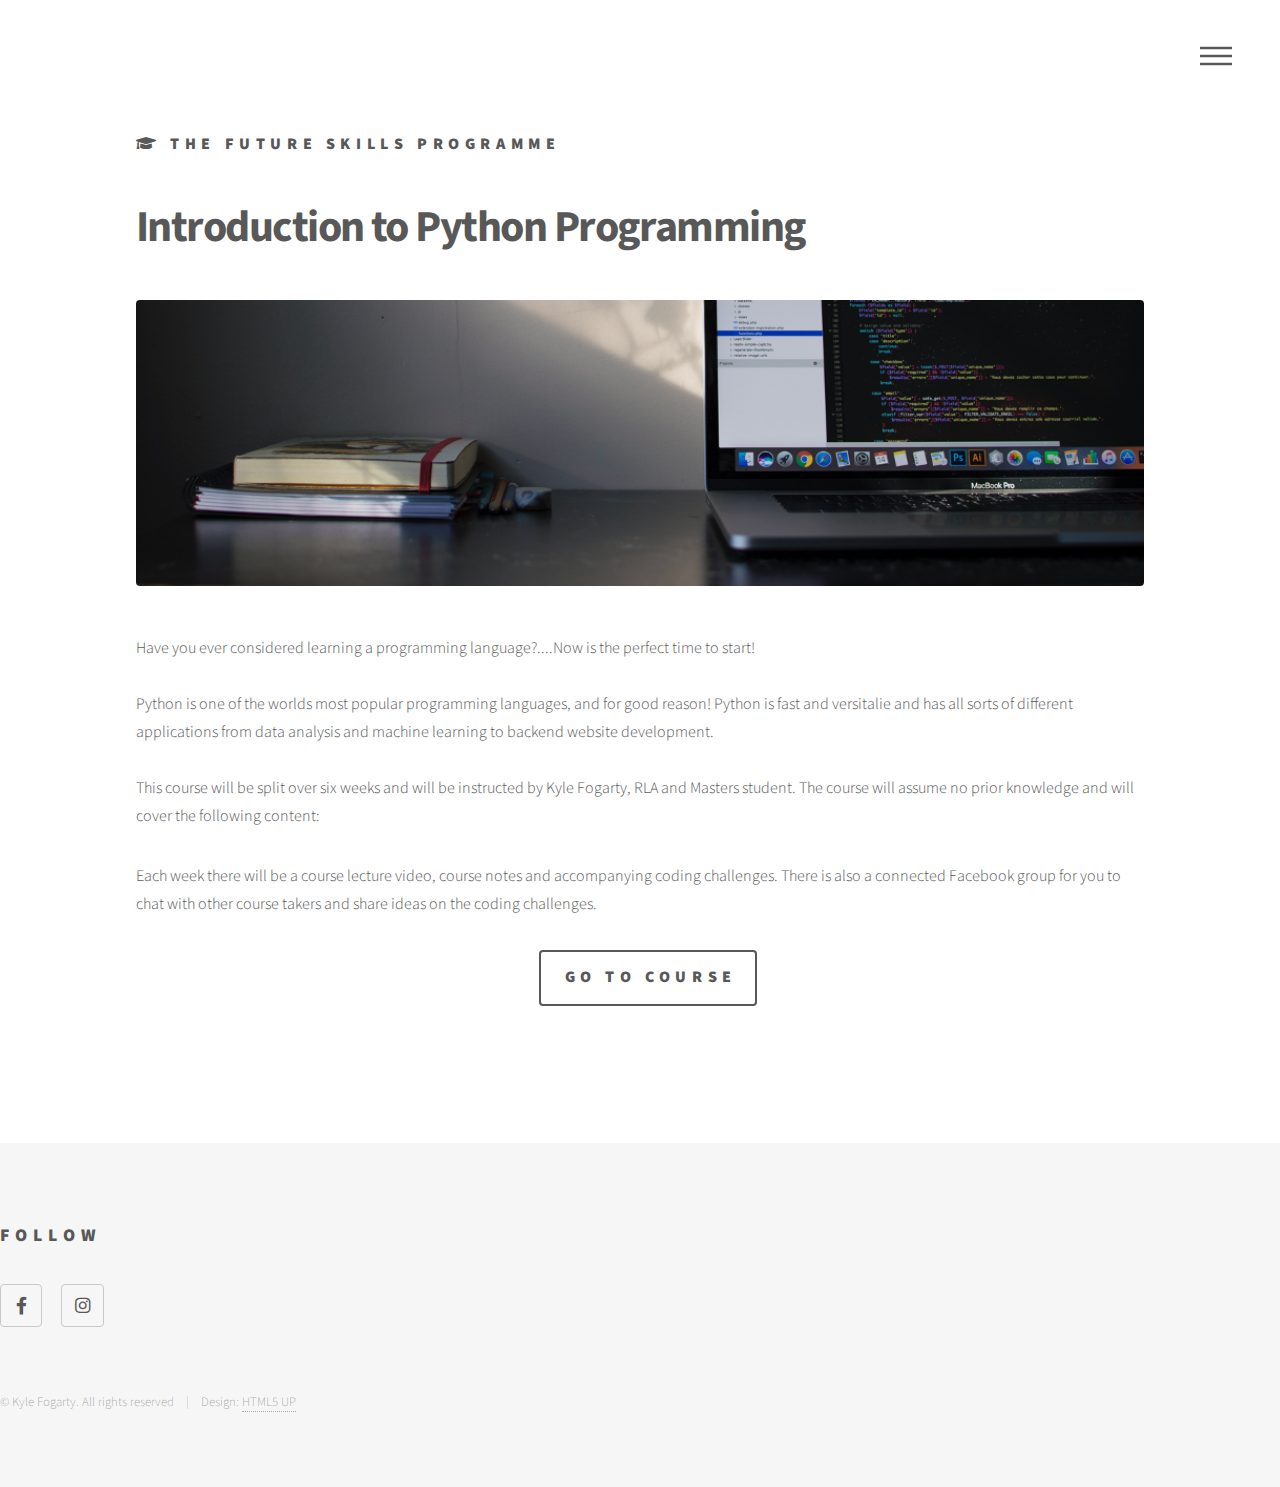
<file: Introduction_to_Python.html>
<!DOCTYPE HTML>
<!--
	Phantom by HTML5 UP
	html5up.net | @ajlkn
	Free for personal and commercial use under the CCA 3.0 license (html5up.net/license)
-->
<html>
	<head>
		<title>Future Skills | Introduction to Python</title>
		<meta charset="utf-8" />
		<meta name="viewport" content="width=device-width, initial-scale=1, user-scalable=no" />
		<link rel="stylesheet" href="assets/css/main.css" />
		<noscript><link rel="stylesheet" href="assets/css/noscript.css" /></noscript>
	</head>
	<body class="is-preload">
		<!-- Wrapper -->
			<div id="wrapper">

				<!-- Header -->
					<header id="header">
						<div class="inner">

						<!-- Logo -->
						<a href="index.html" class="logo">
							<span class="icon solid featured  fa-graduation-cap" > <span class="title">The Future Skills Programme</span>
						</a>


							<!-- Nav -->
								<nav>
									<ul>
										<li><a href="#menu">Menu</a></li>
									</ul>
								</nav>

						</div>
					</header>

				<!-- Menu -->
				<nav id="menu">
					<h2>Menu</h2>
					<ul>
						<li><a href="index.html">Home</a></li>
						<li><a href="Introduction_to_Python.html">Introduction to Python</a></li>
						<li><a href="Money_Skills.html">Money Skills</a></li>
						<li><a href="Leadership.html">The Art of Leadership</a></li>
						<li><a href="LinkedIn.html">Linkedin Masterclass</a></li>
					</ul>
				</nav>

				<!-- Main -->
					<div id="main">
						<div class="inner">
							<h1>Introduction to Python Programming </h1>
							<span class="image main"><img src="images/Python.png" alt="" /></span>
							<p>Have you ever considered learning a programming language?....Now is the perfect time to start! <br>
								<br>
								Python is one of the worlds most popular programming languages, and for good reason! Python is fast and versitalie and has all sorts of different 
								applications from data analysis and machine learning to backend website development.
								<br>
								<br>
								This course will be split over six weeks and will be instructed by Kyle Fogarty, RLA and Masters student. The course will assume 
								no prior knowledge and will cover the following content:
				
							</p>
							<!--
							<div class="table-wrapper">
								<table>
									<thead>
										<tr>
											<th style="width:90px">Week</th>
											<th>Course Content</th>
											
										</tr>
									</thead>
									<tbody>
										<tr>
											<td>Week 1</td>
											<td>In Week 1 we set the ground work for the rest of the course. We introduce the ideas
												of different data types including integers, floats, boolean, and strings. 
												We also look at how to use different operators in Python, including arithmetic and comparison operators. 
											</td>
											
										</tr>
										<tr>
											<td>Week 2</td>
											<td>In week 2 we take a deep dive into the list data structure in Python; we see how to construct, access, count, and append to lists and in the coding challenge you will see how useful lists can be. We also cover the if statement and how it can be used to control <i>flow</i> in a program. </td>
										
										</tr>
										<tr>
											<td>Week 3</td>
											<td> TBC</td>
											
										</tr>
										<tr>
											<td>Week 4</td>
											<td>TBC</td>
											
										</tr>
										<tr>
											<td>Week 5</td>
											<td>TBC</td>
										
										</tr>
										<tr>
											<td>Week 6</td>
											<td>TBC</td>
										
										</tr>
									</tbody>
				
								</table>
								-->
								<p>
									Each week there will be a course lecture video, course notes and accompanying coding challenges. There is also a connected Facebook group for you to chat with 
									other course takers and share ideas on the coding challenges.


								</p>
							</div>

						
							<ul class="Button_Wrapper">
								<a href="https://futureskillsprogramme.github.io/Intro_to_python/" class="button large">Go To Course</a>
						</ul>
						</div>
					</div>
				
			<!-- Footer -->
	<footer id="footer">
		<div class="inner">
			
			<section>
				<h2>Follow</h2>
				<ul class="icons">
					
					<li><a href="https://www.facebook.com/UoMResLife/" class="icon brands style2 fa-facebook-f"><span class="label">Facebook</span></a></li>
					<li><a href="https://www.instagram.com/uom.reslife/" class="icon brands style2 fa-instagram"><span class="label">Instagram</span></a></li>
					
				
				</ul>
			</section>
			<ul class="copyright">
				<li>&copy; Kyle Fogarty. All rights reserved</li><li>Design: <a href="http://html5up.net">HTML5 UP</a></li>
			</ul>
		</div>
	</footer>


			</div>

		<!-- Scripts -->
			<script src="assets/js/jquery.min.js"></script>
			<script src="assets/js/browser.min.js"></script>
			<script src="assets/js/breakpoints.min.js"></script>
			<script src="assets/js/util.js"></script>
			<script src="assets/js/main.js"></script>

	</body>
</html>
</file>
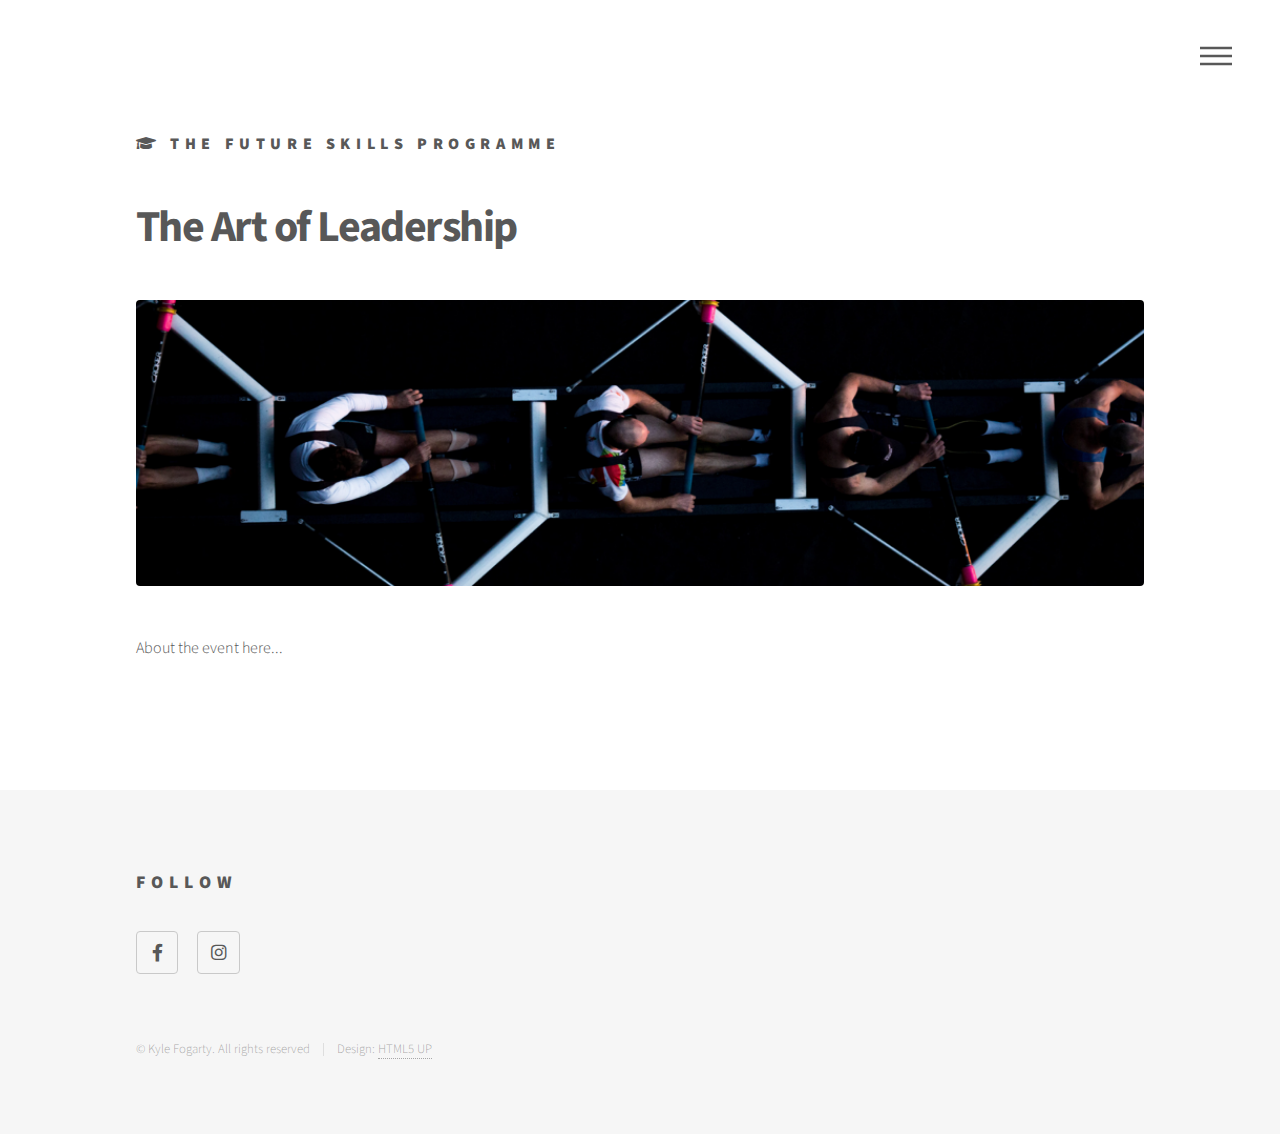
<file: Leadership.html>
<!DOCTYPE HTML>
<!--
	Phantom by HTML5 UP
	html5up.net | @ajlkn
	Free for personal and commercial use under the CCA 3.0 license (html5up.net/license)
-->
<html>
	<head>
		<title>Future Skills | Leadership</title>
		<meta charset="utf-8" />
		<meta name="viewport" content="width=device-width, initial-scale=1, user-scalable=no" />
		<link rel="stylesheet" href="assets/css/main.css" />
		<noscript><link rel="stylesheet" href="assets/css/noscript.css" /></noscript>

		<link rel="icon" 
      type="image/ico" 
      href="favicon.ico">
	</head>
	<body class="is-preload">
		<!-- Wrapper -->
			<div id="wrapper">

				<!-- Header -->
					<header id="header">
						<div class="inner">

						<!-- Logo -->
						<a href="index.html" class="logo">
							<span class="icon solid featured  fa-graduation-cap" > <span class="title">The Future Skills Programme</span>
						</a>


							<!-- Nav -->
								<nav>
									<ul>
										<li><a href="#menu">Menu</a></li>
									</ul>
								</nav>

						</div>
					</header>

				<!-- Menu -->
				<nav id="menu">
					<h2>Menu</h2>
					<ul>
						<li><a href="index.html">Home</a></li>
						<li><a href="Introduction_to_Python.html">Introduction to Python</a></li>
						<li><a href="Money_Skills.html">Money Skills</a></li>
						<li><a href="Leadership.html">The Art of Leadership</a></li>
						<li><a href="LinkedIn.html">Linkedin Masterclass</a></li>
					</ul>
				</nav>

				<!-- Main -->
					<div id="main">
						<div class="inner">
							<h1>The Art of Leadership </h1>
							<span class="image main"><img src="images/Leadership.png" alt="" /></span>
							<p>About the event here...</p>
							
							
						</div>
					</div>

			<!-- Footer -->
	<footer id="footer">
		<div class="inner">
			
			<section>
				<h2>Follow</h2>
				<ul class="icons">
					
					<li><a href="https://www.facebook.com/UoMResLife/" class="icon brands style2 fa-facebook-f"><span class="label">Facebook</span></a></li>
					<li><a href="https://www.instagram.com/uom.reslife/" class="icon brands style2 fa-instagram"><span class="label">Instagram</span></a></li>
					
				
				</ul>
			</section>
			<ul class="copyright">
				<li>&copy; Kyle Fogarty. All rights reserved</li><li>Design: <a href="http://html5up.net">HTML5 UP</a></li>
			</ul>
		</div>
	</footer>


			</div>

		<!-- Scripts -->
			<script src="assets/js/jquery.min.js"></script>
			<script src="assets/js/browser.min.js"></script>
			<script src="assets/js/breakpoints.min.js"></script>
			<script src="assets/js/util.js"></script>
			<script src="assets/js/main.js"></script>

	</body>
</html>
</file>
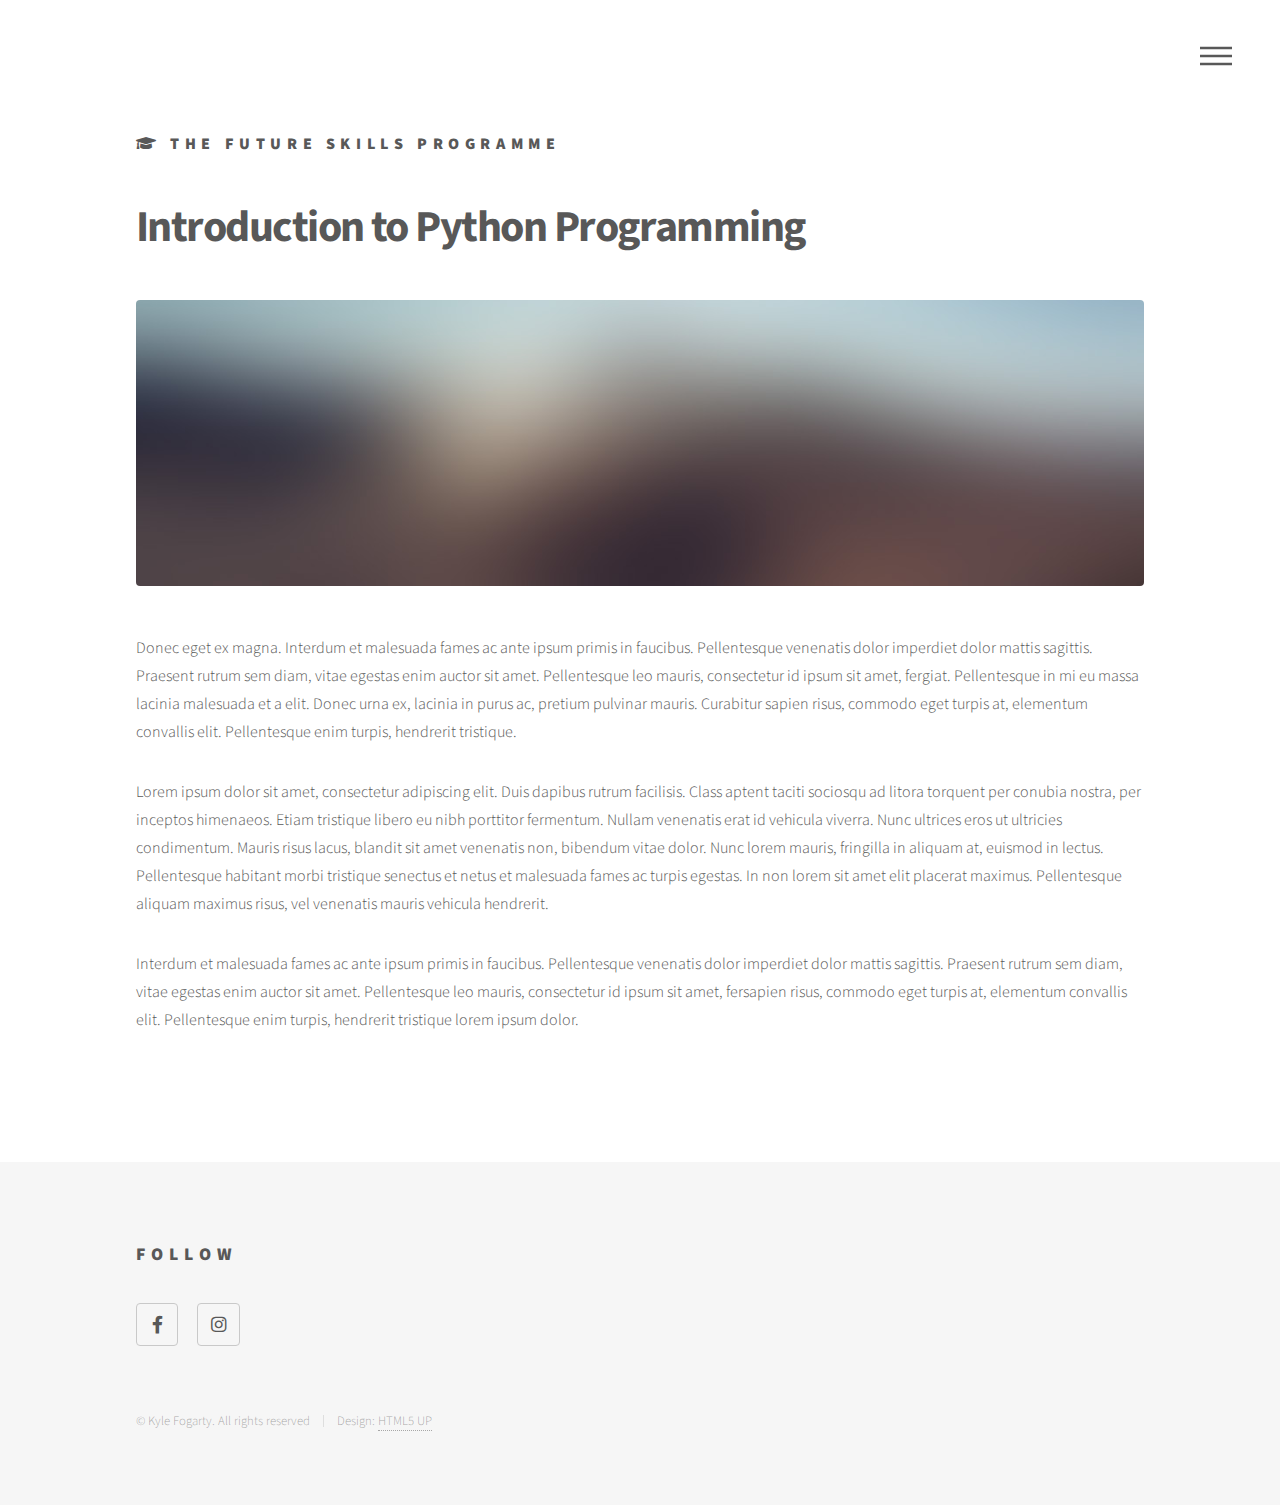
<file: LinkedIn.html>
<!DOCTYPE HTML>
<!--
	Phantom by HTML5 UP
	html5up.net | @ajlkn
	Free for personal and commercial use under the CCA 3.0 license (html5up.net/license)
-->
<html>
	<head>
		<title>Future Skills | Introduction to Python</title>
		<meta charset="utf-8" />
		<meta name="viewport" content="width=device-width, initial-scale=1, user-scalable=no" />
		<link rel="stylesheet" href="assets/css/main.css" />
		<noscript><link rel="stylesheet" href="assets/css/noscript.css" /></noscript>
	</head>
	<body class="is-preload">
		<!-- Wrapper -->
			<div id="wrapper">

				<!-- Header -->
					<header id="header">
						<div class="inner">

						<!-- Logo -->
						<a href="index.html" class="logo">
							<span class="icon solid featured  fa-graduation-cap" > <span class="title">The Future Skills Programme</span>
						</a>


							<!-- Nav -->
								<nav>
									<ul>
										<li><a href="#menu">Menu</a></li>
									</ul>
								</nav>

						</div>
					</header>

				<!-- Menu -->
				<nav id="menu">
					<h2>Menu</h2>
					<ul>
						<li><a href="index.html">Home</a></li>
						<li><a href="Introduction_to_Python.html">Introduction to Python</a></li>
						<li><a href="Money_Skills.html">Money Skills</a></li>
						<li><a href="Leadership.html">The Art of Leadership</a></li>
						<li><a href="LinkedIn.html">Linkedin Masterclass</a></li>
					</ul>
				</nav>

				<!-- Main -->
					<div id="main">
						<div class="inner">
							<h1>Introduction to Python Programming </h1>
							<span class="image main"><img src="images/pic13.jpg" alt="" /></span>
							<p>Donec eget ex magna. Interdum et malesuada fames ac ante ipsum primis in faucibus. Pellentesque venenatis dolor imperdiet dolor mattis sagittis. Praesent rutrum sem diam, vitae egestas enim auctor sit amet. Pellentesque leo mauris, consectetur id ipsum sit amet, fergiat. Pellentesque in mi eu massa lacinia malesuada et a elit. Donec urna ex, lacinia in purus ac, pretium pulvinar mauris. Curabitur sapien risus, commodo eget turpis at, elementum convallis elit. Pellentesque enim turpis, hendrerit tristique.</p>
							<p>Lorem ipsum dolor sit amet, consectetur adipiscing elit. Duis dapibus rutrum facilisis. Class aptent taciti sociosqu ad litora torquent per conubia nostra, per inceptos himenaeos. Etiam tristique libero eu nibh porttitor fermentum. Nullam venenatis erat id vehicula viverra. Nunc ultrices eros ut ultricies condimentum. Mauris risus lacus, blandit sit amet venenatis non, bibendum vitae dolor. Nunc lorem mauris, fringilla in aliquam at, euismod in lectus. Pellentesque habitant morbi tristique senectus et netus et malesuada fames ac turpis egestas. In non lorem sit amet elit placerat maximus. Pellentesque aliquam maximus risus, vel venenatis mauris vehicula hendrerit.</p>
							<p>Interdum et malesuada fames ac ante ipsum primis in faucibus. Pellentesque venenatis dolor imperdiet dolor mattis sagittis. Praesent rutrum sem diam, vitae egestas enim auctor sit amet. Pellentesque leo mauris, consectetur id ipsum sit amet, fersapien risus, commodo eget turpis at, elementum convallis elit. Pellentesque enim turpis, hendrerit tristique lorem ipsum dolor.</p>
						</div>
					</div>

			<!-- Footer -->
	<footer id="footer">
		<div class="inner">
			
			<section>
				<h2>Follow</h2>
				<ul class="icons">
					
					<li><a href="https://www.facebook.com/UoMResLife/" class="icon brands style2 fa-facebook-f"><span class="label">Facebook</span></a></li>
					<li><a href="https://www.instagram.com/uom.reslife/" class="icon brands style2 fa-instagram"><span class="label">Instagram</span></a></li>
					
				
				</ul>
			</section>
			<ul class="copyright">
				<li>&copy; Kyle Fogarty. All rights reserved</li><li>Design: <a href="http://html5up.net">HTML5 UP</a></li>
			</ul>
		</div>
	</footer>


			</div>

		<!-- Scripts -->
			<script src="assets/js/jquery.min.js"></script>
			<script src="assets/js/browser.min.js"></script>
			<script src="assets/js/breakpoints.min.js"></script>
			<script src="assets/js/util.js"></script>
			<script src="assets/js/main.js"></script>

	</body>
</html>
</file>
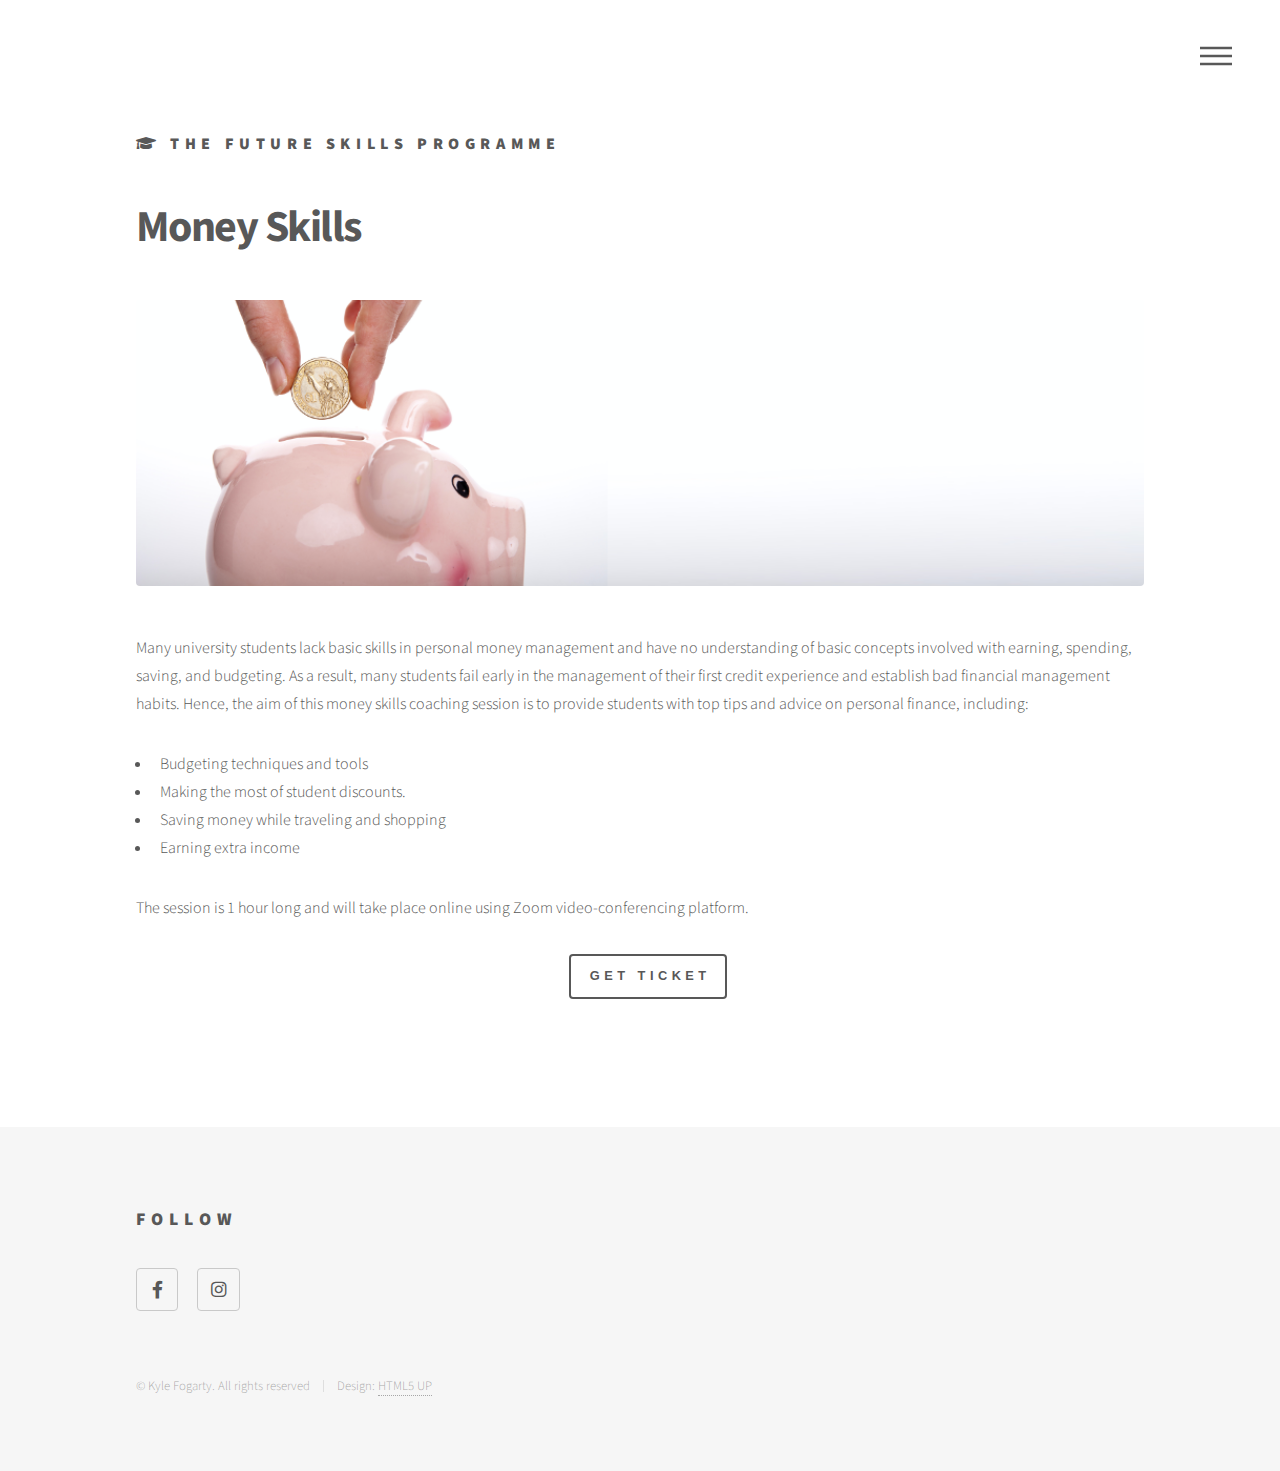
<file: Money_Skills.html>
<!DOCTYPE HTML>
<!--
	Phantom by HTML5 UP
	html5up.net | @ajlkn
	Free for personal and commercial use under the CCA 3.0 license (html5up.net/license)
-->
<html>
	<head>
		<title>Future Skills | Money Skills</title>
		<meta charset="utf-8" />
		<meta name="viewport" content="width=device-width, initial-scale=1, user-scalable=no" />
		<link rel="stylesheet" href="assets/css/main.css" />
		<noscript><link rel="stylesheet" href="assets/css/noscript.css" /></noscript>
	</head>
	<body class="is-preload">
		<!-- Wrapper -->
			<div id="wrapper">

				<!-- Header -->
					<header id="header">
						<div class="inner">

						<!-- Logo -->
						<a href="index.html" class="logo">
							<span class="icon solid featured  fa-graduation-cap" > <span class="title">The Future Skills Programme</span>
						</a>


							<!-- Nav -->
								<nav>
									<ul>
										<li><a href="#menu">Menu</a></li>
									</ul>
								</nav>

						</div>
					</header>

				<!-- Menu -->
				<nav id="menu">
					<h2>Menu</h2>
					<ul>
						<li><a href="index.html">Home</a></li>
						<li><a href="Introduction_to_Python.html">Introduction to Python</a></li>
						<li><a href="Money_Skills.html">Money Skills</a></li>
						<li><a href="Leadership.html">The Art of Leadership</a></li>
						<li><a href="LinkedIn.html">Linkedin Masterclass</a></li>
					</ul>
				</nav>

				<!-- Main -->
					<div id="main">
						<div class="inner">
							<h1>Money Skills </h1>
							<span class="image main"><img src="images/pic12.png" alt="" /></span>
							<p>Many university students lack basic skills in personal money management and have no understanding of basic concepts involved with earning, spending, saving, and budgeting. As a result, many students fail early in the management of their first credit experience and establish bad financial management habits. Hence, the aim of this money skills coaching session is to provide students with top tips and advice on personal finance, including: 
   <ul>
	   <li>Budgeting techniques and tools  </li>
	   <li>Making the most of student discounts. </li>
	   <li>Saving money while traveling and shopping </li>
	   <li>Earning extra income </li>
 
  
 

							</ul>
The session is 1 hour long and will take place online using Zoom video-conferencing platform. </p>
							<!-- Noscript content for added SEO -->
<noscript><a href="https://www.eventbrite.co.uk/e/finance-skills-tickets-116602287581" rel="noopener noreferrer" target="_blank"></noscript>
	<!-- You can customize this button any way you like -->
	<ul class="Button_Wrapper">
	<button id="eventbrite-widget-modal-trigger-116602287581" type="button">Get Ticket</button>
</ul>
	<noscript></a>Buy Tickets on Eventbrite</noscript>
	
	<script src="https://www.eventbrite.co.uk/static/widgets/eb_widgets.js"></script>
	
	<script type="text/javascript">
		var exampleCallback = function() {
			console.log('Order complete!');
		};
	
		window.EBWidgets.createWidget({
			widgetType: 'checkout',
			eventId: '116602287581',
			modal: true,
			modalTriggerElementId: 'eventbrite-widget-modal-trigger-116602287581',
			onOrderComplete: exampleCallback
		});
	</script>





						</div>
					</div>

			<!-- Footer -->
	<footer id="footer">
		<div class="inner">
			
			<section>
				<h2>Follow</h2>
				<ul class="icons">
					
					<li><a href="https://www.facebook.com/UoMResLife/" class="icon brands style2 fa-facebook-f"><span class="label">Facebook</span></a></li>
					<li><a href="https://www.instagram.com/uom.reslife/" class="icon brands style2 fa-instagram"><span class="label">Instagram</span></a></li>
					
				
				</ul>
			</section>
			<ul class="copyright">
				<li>&copy; Kyle Fogarty. All rights reserved</li><li>Design: <a href="http://html5up.net">HTML5 UP</a></li>
			</ul>
		</div>
	</footer>


			</div>

		<!-- Scripts -->
			<script src="assets/js/jquery.min.js"></script>
			<script src="assets/js/browser.min.js"></script>
			<script src="assets/js/breakpoints.min.js"></script>
			<script src="assets/js/util.js"></script>
			<script src="assets/js/main.js"></script>

	</body>
</html>
</file>
<file: assets/css/noscript.css>
/*
	Phantom by HTML5 UP
	html5up.net | @ajlkn
	Free for personal and commercial use under the CCA 3.0 license (html5up.net/license)
*/

/* Tiles */

	body.is-preload .tiles article {
		-moz-transform: none;
		-webkit-transform: none;
		-ms-transform: none;
		transform: none;
		opacity: 1;
	}
</file>
<file: assets/css/main.css>
@import url(fontawesome-all.min.css);
@import url("https://fonts.googleapis.com/css?family=Source+Sans+Pro:300,700,900");

/*
	Phantom by HTML5 UP
	html5up.net | @ajlkn
	Free for personal and commercial use under the CCA 3.0 license (html5up.net/license)
*/

html, body, div, span, applet, object,
iframe, h1, h2, h3, h4, h5, h6, p, blockquote,
pre, a, abbr, acronym, address, big, cite,
code, del, dfn, em, img, ins, kbd, q, s, samp,
small, strike, strong, sub, sup, tt, var, b,
u, i, center, dl, dt, dd, ol, ul, li, fieldset,
form, label, legend, table, caption, tbody,
tfoot, thead, tr, th, td, article, aside,
canvas, details, embed, figure, figcaption,
footer, header, hgroup, menu, nav, output, ruby,
section, summary, time, mark, audio, video {
	margin: 0;
	padding: 0;
	border: 0;
	font-size: 100%;
	font: inherit;
	vertical-align: baseline;}

article, aside, details, figcaption, figure,
footer, header, hgroup, menu, nav, section {
	display: block;}

body {
	line-height: 1;
}

ol, ul {
	list-style: none;
}

blockquote, q {
	quotes: none;
}

	blockquote:before, blockquote:after, q:before, q:after {
		content: '';
		content: none;
	}

table {
	border-collapse: collapse;
	border-spacing: 0;
}

body {
	-webkit-text-size-adjust: none;
}

mark {
	background-color: transparent;
	color: inherit;
}

input::-moz-focus-inner {
	border: 0;
	padding: 0;
}

input, select, textarea {
	-moz-appearance: none;
	-webkit-appearance: none;
	-ms-appearance: none;
	appearance: none;
}

/* Basic */

	@-ms-viewport {
		width: device-width;
	}

	body {
		-ms-overflow-style: scrollbar;
	}

	@media screen and (max-width: 480px) {

		html, body {
			min-width: 320px;
		}

	}

	html {
		box-sizing: border-box;
	}

	*, *:before, *:after {
		box-sizing: inherit;
	}

	body {
		background: #ffffff;
	}

		body.is-preload *, body.is-preload *:before, body.is-preload *:after {
			-moz-animation: none !important;
			-webkit-animation: none !important;
			-ms-animation: none !important;
			animation: none !important;
			-moz-transition: none !important;
			-webkit-transition: none !important;
			-ms-transition: none !important;
			transition: none !important;
		}

/* Type */

	body, input, select, textarea {
		color: #585858;
		font-family: "Source Sans Pro", Helvetica, sans-serif;
		font-size: 16pt;
		font-weight: 300;
		line-height: 1.75;
	}

		@media screen and (max-width: 1680px) {

			body, input, select, textarea {
				font-size: 14pt;
			}

		}

		@media screen and (max-width: 1280px) {

			body, input, select, textarea {
				font-size: 12pt;
			}

		}

	a {
		-moz-transition: border-bottom-color 0.2s ease, color 0.2s ease;
		-webkit-transition: border-bottom-color 0.2s ease, color 0.2s ease;
		-ms-transition: border-bottom-color 0.2s ease, color 0.2s ease;
		transition: border-bottom-color 0.2s ease, color 0.2s ease;
		text-decoration: none;
		color: #585858;
		border-bottom: dotted 1px rgba(88, 88, 88, 0.5);
	}

		a:hover {
			border-bottom-color: transparent;
			color: #f2849e !important;
		}

	strong, b {
		font-weight: 900;
	}

	em, i {
		font-style: italic;
	}

	p {
		margin: 0 0 2em 0;
	}

	h1 {
		font-size: 2.75em;
		font-weight: 700;
		line-height: 1.3;
		margin: 0 0 1em 0;
		letter-spacing: -0.035em;
	}

		h1 a {
			color: inherit;
		}

		@media screen and (max-width: 736px) {

			h1 {
				font-size: 2em;
				margin: 0 0 1em 0;
			}

		}

		@media screen and (max-width: 360px) {

			h1 {
				font-size: 1.75em;
			}

		}

	h2, h3, h4, h5, h6 {
		font-weight: 900;
		line-height: 1.5;
		margin: 0 0 2em 0;
		text-transform: uppercase;
		letter-spacing: 0.35em;
	}

		h2 a, h3 a, h4 a, h5 a, h6 a {
			color: inherit;
		}

	h2 {
		font-size: 1.1em;
	}

	h3 {
		font-size: 1em;
	}

	h4 {
		font-size: 0.8em;
	}

	h5 {
		font-size: 0.8em;
	}

	h6 {
		font-size: 0.8em;
	}

	@media screen and (max-width: 980px) {

		h1 br, h2 br, h3 br, h4 br, h5 br, h6 br {
			display: none;
		}

	}

	@media screen and (max-width: 736px) {

		h2 {
			font-size: 1em;
		}

		h3 {
			font-size: 0.8em;
		}

	}

	sub {
		font-size: 0.8em;
		position: relative;
		top: 0.5em;
	}

	sup {
		font-size: 0.8em;
		position: relative;
		top: -0.5em;
	}

	blockquote {
		border-left: solid 4px #c9c9c9;
		font-style: italic;
		margin: 0 0 2em 0;
		padding: 0.5em 0 0.5em 2em;
	}

	code {
		background: rgba(144, 144, 144, 0.075);
		border-radius: 4px;
		border: solid 1px #c9c9c9;
		font-family: "Courier New", monospace;
		font-size: 0.9em;
		margin: 0 0.25em;
		padding: 0.25em 0.65em;
	}

	pre {
		-webkit-overflow-scrolling: touch;
		font-family: "Courier New", monospace;
		font-size: 0.9em;
		margin: 0 0 2em 0;
	}

		pre code {
			display: block;
			line-height: 1.75;
			padding: 1em 1.5em;
			overflow-x: auto;
		}

	hr {
		border: 0;
		border-bottom: solid 1px #c9c9c9;
		margin: 2em 0;
	}

		hr.major {
			margin: 3em 0;
		}

	.align-left {
		text-align: left;
	}

	.align-center {
		text-align: center;
	}

	.align-right {
		text-align: right;
	}

/* Row */

	.row {
		display: flex;
		flex-wrap: wrap;
		box-sizing: border-box;
		align-items: stretch;
	}

		.row > * {
			box-sizing: border-box;
		}

		.row.gtr-uniform > * > :last-child {
			margin-bottom: 0;
		}

		.row.aln-left {
			justify-content: flex-start;
		}

		.row.aln-center {
			justify-content: center;
		}

		.row.aln-right {
			justify-content: flex-end;
		}

		.row.aln-top {
			align-items: flex-start;
		}

		.row.aln-middle {
			align-items: center;
		}

		.row.aln-bottom {
			align-items: flex-end;
		}

		.row > .imp {
			order: -1;
		}

		.row > .col-1 {
			width: 8.33333%;
		}

		.row > .off-1 {
			margin-left: 8.33333%;
		}

		.row > .col-2 {
			width: 16.66667%;
		}

		.row > .off-2 {
			margin-left: 16.66667%;
		}

		.row > .col-3 {
			width: 25%;
		}

		.row > .off-3 {
			margin-left: 25%;
		}

		.row > .col-4 {
			width: 33.33333%;
		}

		.row > .off-4 {
			margin-left: 33.33333%;
		}

		.row > .col-5 {
			width: 41.66667%;
		}

		.row > .off-5 {
			margin-left: 41.66667%;
		}

		.row > .col-6 {
			width: 50%;
		}

		.row > .off-6 {
			margin-left: 50%;
		}

		.row > .col-7 {
			width: 58.33333%;
		}

		.row > .off-7 {
			margin-left: 58.33333%;
		}

		.row > .col-8 {
			width: 66.66667%;
		}

		.row > .off-8 {
			margin-left: 66.66667%;
		}

		.row > .col-9 {
			width: 75%;
		}

		.row > .off-9 {
			margin-left: 75%;
		}

		.row > .col-10 {
			width: 83.33333%;
		}

		.row > .off-10 {
			margin-left: 83.33333%;
		}

		.row > .col-11 {
			width: 91.66667%;
		}

		.row > .off-11 {
			margin-left: 91.66667%;
		}

		.row > .col-12 {
			width: 100%;
		}

		.row > .off-12 {
			margin-left: 100%;
		}

		.row.gtr-0 {
			margin-top: 0;
			margin-left: 0em;
		}

			.row.gtr-0 > * {
				padding: 0 0 0 0em;
			}

			.row.gtr-0.gtr-uniform {
				margin-top: 0em;
			}

				.row.gtr-0.gtr-uniform > * {
					padding-top: 0em;
				}

		.row.gtr-25 {
			margin-top: 0;
			margin-left: -0.5em;
		}

			.row.gtr-25 > * {
				padding: 0 0 0 0.5em;
			}

			.row.gtr-25.gtr-uniform {
				margin-top: -0.5em;
			}

				.row.gtr-25.gtr-uniform > * {
					padding-top: 0.5em;
				}

		.row.gtr-50 {
			margin-top: 0;
			margin-left: -1em;
		}

			.row.gtr-50 > * {
				padding: 0 0 0 1em;
			}

			.row.gtr-50.gtr-uniform {
				margin-top: -1em;
			}

				.row.gtr-50.gtr-uniform > * {
					padding-top: 1em;
				}

		.row {
			margin-top: 0;
			margin-left: -2em;
		}

			.row > * {
				padding: 0 0 0 2em;
			}

			.row.gtr-uniform {
				margin-top: -2em;
			}

				.row.gtr-uniform > * {
					padding-top: 2em;
				}

		.row.gtr-150 {
			margin-top: 0;
			margin-left: -3em;
		}

			.row.gtr-150 > * {
				padding: 0 0 0 3em;
			}

			.row.gtr-150.gtr-uniform {
				margin-top: -3em;
			}

				.row.gtr-150.gtr-uniform > * {
					padding-top: 3em;
				}

		.row.gtr-200 {
			margin-top: 0;
			margin-left: -4em;
		}

			.row.gtr-200 > * {
				padding: 0 0 0 4em;
			}

			.row.gtr-200.gtr-uniform {
				margin-top: -4em;
			}

				.row.gtr-200.gtr-uniform > * {
					padding-top: 4em;
				}

		@media screen and (max-width: 1680px) {

			.row {
				display: flex;
				flex-wrap: wrap;
				box-sizing: border-box;
				align-items: stretch;
			}

				.row > * {
					box-sizing: border-box;
				}

				.row.gtr-uniform > * > :last-child {
					margin-bottom: 0;
				}

				.row.aln-left {
					justify-content: flex-start;
				}

				.row.aln-center {
					justify-content: center;
				}

				.row.aln-right {
					justify-content: flex-end;
				}

				.row.aln-top {
					align-items: flex-start;
				}

				.row.aln-middle {
					align-items: center;
				}

				.row.aln-bottom {
					align-items: flex-end;
				}

				.row > .imp-xlarge {
					order: -1;
				}

				.row > .col-1-xlarge {
					width: 8.33333%;
				}

				.row > .off-1-xlarge {
					margin-left: 8.33333%;
				}

				.row > .col-2-xlarge {
					width: 16.66667%;
				}

				.row > .off-2-xlarge {
					margin-left: 16.66667%;
				}

				.row > .col-3-xlarge {
					width: 25%;
				}

				.row > .off-3-xlarge {
					margin-left: 25%;
				}

				.row > .col-4-xlarge {
					width: 33.33333%;
				}

				.row > .off-4-xlarge {
					margin-left: 33.33333%;
				}

				.row > .col-5-xlarge {
					width: 41.66667%;
				}

				.row > .off-5-xlarge {
					margin-left: 41.66667%;
				}

				.row > .col-6-xlarge {
					width: 50%;
				}

				.row > .off-6-xlarge {
					margin-left: 50%;
				}

				.row > .col-7-xlarge {
					width: 58.33333%;
				}

				.row > .off-7-xlarge {
					margin-left: 58.33333%;
				}

				.row > .col-8-xlarge {
					width: 66.66667%;
				}

				.row > .off-8-xlarge {
					margin-left: 66.66667%;
				}

				.row > .col-9-xlarge {
					width: 75%;
				}

				.row > .off-9-xlarge {
					margin-left: 75%;
				}

				.row > .col-10-xlarge {
					width: 83.33333%;
				}

				.row > .off-10-xlarge {
					margin-left: 83.33333%;
				}

				.row > .col-11-xlarge {
					width: 91.66667%;
				}

				.row > .off-11-xlarge {
					margin-left: 91.66667%;
				}

				.row > .col-12-xlarge {
					width: 100%;
				}

				.row > .off-12-xlarge {
					margin-left: 100%;
				}

				.row.gtr-0 {
					margin-top: 0;
					margin-left: 0em;
				}

					.row.gtr-0 > * {
						padding: 0 0 0 0em;
					}

					.row.gtr-0.gtr-uniform {
						margin-top: 0em;
					}

						.row.gtr-0.gtr-uniform > * {
							padding-top: 0em;
						}

				.row.gtr-25 {
					margin-top: 0;
					margin-left: -0.5em;
				}

					.row.gtr-25 > * {
						padding: 0 0 0 0.5em;
					}

					.row.gtr-25.gtr-uniform {
						margin-top: -0.5em;
					}

						.row.gtr-25.gtr-uniform > * {
							padding-top: 0.5em;
						}

				.row.gtr-50 {
					margin-top: 0;
					margin-left: -1em;
				}

					.row.gtr-50 > * {
						padding: 0 0 0 1em;
					}

					.row.gtr-50.gtr-uniform {
						margin-top: -1em;
					}

						.row.gtr-50.gtr-uniform > * {
							padding-top: 1em;
						}

				.row {
					margin-top: 0;
					margin-left: -2em;
				}

					.row > * {
						padding: 0 0 0 2em;
					}

					.row.gtr-uniform {
						margin-top: -2em;
					}

						.row.gtr-uniform > * {
							padding-top: 2em;
						}

				.row.gtr-150 {
					margin-top: 0;
					margin-left: -3em;
				}

					.row.gtr-150 > * {
						padding: 0 0 0 3em;
					}

					.row.gtr-150.gtr-uniform {
						margin-top: -3em;
					}

						.row.gtr-150.gtr-uniform > * {
							padding-top: 3em;
						}

				.row.gtr-200 {
					margin-top: 0;
					margin-left: -4em;
				}

					.row.gtr-200 > * {
						padding: 0 0 0 4em;
					}

					.row.gtr-200.gtr-uniform {
						margin-top: -4em;
					}

						.row.gtr-200.gtr-uniform > * {
							padding-top: 4em;
						}

		}

		@media screen and (max-width: 1280px) {

			.row {
				display: flex;
				flex-wrap: wrap;
				box-sizing: border-box;
				align-items: stretch;
			}

				.row > * {
					box-sizing: border-box;
				}

				.row.gtr-uniform > * > :last-child {
					margin-bottom: 0;
				}

				.row.aln-left {
					justify-content: flex-start;
				}

				.row.aln-center {
					justify-content: center;
				}

				.row.aln-right {
					justify-content: flex-end;
				}

				.row.aln-top {
					align-items: flex-start;
				}

				.row.aln-middle {
					align-items: center;
				}

				.row.aln-bottom {
					align-items: flex-end;
				}

				.row > .imp-large {
					order: -1;
				}

				.row > .col-1-large {
					width: 8.33333%;
				}

				.row > .off-1-large {
					margin-left: 8.33333%;
				}

				.row > .col-2-large {
					width: 16.66667%;
				}

				.row > .off-2-large {
					margin-left: 16.66667%;
				}

				.row > .col-3-large {
					width: 25%;
				}

				.row > .off-3-large {
					margin-left: 25%;
				}

				.row > .col-4-large {
					width: 33.33333%;
				}

				.row > .off-4-large {
					margin-left: 33.33333%;
				}

				.row > .col-5-large {
					width: 41.66667%;
				}

				.row > .off-5-large {
					margin-left: 41.66667%;
				}

				.row > .col-6-large {
					width: 50%;
				}

				.row > .off-6-large {
					margin-left: 50%;
				}

				.row > .col-7-large {
					width: 58.33333%;
				}

				.row > .off-7-large {
					margin-left: 58.33333%;
				}

				.row > .col-8-large {
					width: 66.66667%;
				}

				.row > .off-8-large {
					margin-left: 66.66667%;
				}

				.row > .col-9-large {
					width: 75%;
				}

				.row > .off-9-large {
					margin-left: 75%;
				}

				.row > .col-10-large {
					width: 83.33333%;
				}

				.row > .off-10-large {
					margin-left: 83.33333%;
				}

				.row > .col-11-large {
					width: 91.66667%;
				}

				.row > .off-11-large {
					margin-left: 91.66667%;
				}

				.row > .col-12-large {
					width: 100%;
				}

				.row > .off-12-large {
					margin-left: 100%;
				}

				.row.gtr-0 {
					margin-top: 0;
					margin-left: 0em;
				}

					.row.gtr-0 > * {
						padding: 0 0 0 0em;
					}

					.row.gtr-0.gtr-uniform {
						margin-top: 0em;
					}

						.row.gtr-0.gtr-uniform > * {
							padding-top: 0em;
						}

				.row.gtr-25 {
					margin-top: 0;
					margin-left: -0.5em;
				}

					.row.gtr-25 > * {
						padding: 0 0 0 0.5em;
					}

					.row.gtr-25.gtr-uniform {
						margin-top: -0.5em;
					}

						.row.gtr-25.gtr-uniform > * {
							padding-top: 0.5em;
						}

				.row.gtr-50 {
					margin-top: 0;
					margin-left: -1em;
				}

					.row.gtr-50 > * {
						padding: 0 0 0 1em;
					}

					.row.gtr-50.gtr-uniform {
						margin-top: -1em;
					}

						.row.gtr-50.gtr-uniform > * {
							padding-top: 1em;
						}

				.row {
					margin-top: 0;
					margin-left: -2em;
				}

					.row > * {
						padding: 0 0 0 2em;
					}

					.row.gtr-uniform {
						margin-top: -2em;
					}

						.row.gtr-uniform > * {
							padding-top: 2em;
						}

				.row.gtr-150 {
					margin-top: 0;
					margin-left: -3em;
				}

					.row.gtr-150 > * {
						padding: 0 0 0 3em;
					}

					.row.gtr-150.gtr-uniform {
						margin-top: -3em;
					}

						.row.gtr-150.gtr-uniform > * {
							padding-top: 3em;
						}

				.row.gtr-200 {
					margin-top: 0;
					margin-left: -4em;
				}

					.row.gtr-200 > * {
						padding: 0 0 0 4em;
					}

					.row.gtr-200.gtr-uniform {
						margin-top: -4em;
					}

						.row.gtr-200.gtr-uniform > * {
							padding-top: 4em;
						}

		}

		@media screen and (max-width: 980px) {

			.row {
				display: flex;
				flex-wrap: wrap;
				box-sizing: border-box;
				align-items: stretch;
			}

				.row > * {
					box-sizing: border-box;
				}

				.row.gtr-uniform > * > :last-child {
					margin-bottom: 0;
				}

				.row.aln-left {
					justify-content: flex-start;
				}

				.row.aln-center {
					justify-content: center;
				}

				.row.aln-right {
					justify-content: flex-end;
				}

				.row.aln-top {
					align-items: flex-start;
				}

				.row.aln-middle {
					align-items: center;
				}

				.row.aln-bottom {
					align-items: flex-end;
				}

				.row > .imp-medium {
					order: -1;
				}

				.row > .col-1-medium {
					width: 8.33333%;
				}

				.row > .off-1-medium {
					margin-left: 8.33333%;
				}

				.row > .col-2-medium {
					width: 16.66667%;
				}

				.row > .off-2-medium {
					margin-left: 16.66667%;
				}

				.row > .col-3-medium {
					width: 25%;
				}

				.row > .off-3-medium {
					margin-left: 25%;
				}

				.row > .col-4-medium {
					width: 33.33333%;
				}

				.row > .off-4-medium {
					margin-left: 33.33333%;
				}

				.row > .col-5-medium {
					width: 41.66667%;
				}

				.row > .off-5-medium {
					margin-left: 41.66667%;
				}

				.row > .col-6-medium {
					width: 50%;
				}

				.row > .off-6-medium {
					margin-left: 50%;
				}

				.row > .col-7-medium {
					width: 58.33333%;
				}

				.row > .off-7-medium {
					margin-left: 58.33333%;
				}

				.row > .col-8-medium {
					width: 66.66667%;
				}

				.row > .off-8-medium {
					margin-left: 66.66667%;
				}

				.row > .col-9-medium {
					width: 75%;
				}

				.row > .off-9-medium {
					margin-left: 75%;
				}

				.row > .col-10-medium {
					width: 83.33333%;
				}

				.row > .off-10-medium {
					margin-left: 83.33333%;
				}

				.row > .col-11-medium {
					width: 91.66667%;
				}

				.row > .off-11-medium {
					margin-left: 91.66667%;
				}

				.row > .col-12-medium {
					width: 100%;
				}

				.row > .off-12-medium {
					margin-left: 100%;
				}

				.row.gtr-0 {
					margin-top: 0;
					margin-left: 0em;
				}

					.row.gtr-0 > * {
						padding: 0 0 0 0em;
					}

					.row.gtr-0.gtr-uniform {
						margin-top: 0em;
					}

						.row.gtr-0.gtr-uniform > * {
							padding-top: 0em;
						}

				.row.gtr-25 {
					margin-top: 0;
					margin-left: -0.375em;
				}

					.row.gtr-25 > * {
						padding: 0 0 0 0.375em;
					}

					.row.gtr-25.gtr-uniform {
						margin-top: -0.375em;
					}

						.row.gtr-25.gtr-uniform > * {
							padding-top: 0.375em;
						}

				.row.gtr-50 {
					margin-top: 0;
					margin-left: -0.75em;
				}

					.row.gtr-50 > * {
						padding: 0 0 0 0.75em;
					}

					.row.gtr-50.gtr-uniform {
						margin-top: -0.75em;
					}

						.row.gtr-50.gtr-uniform > * {
							padding-top: 0.75em;
						}

				.row {
					margin-top: 0;
					margin-left: -1.5em;
				}

					.row > * {
						padding: 0 0 0 1.5em;
					}

					.row.gtr-uniform {
						margin-top: -1.5em;
					}

						.row.gtr-uniform > * {
							padding-top: 1.5em;
						}

				.row.gtr-150 {
					margin-top: 0;
					margin-left: -2.25em;
				}

					.row.gtr-150 > * {
						padding: 0 0 0 2.25em;
					}

					.row.gtr-150.gtr-uniform {
						margin-top: -2.25em;
					}

						.row.gtr-150.gtr-uniform > * {
							padding-top: 2.25em;
						}

				.row.gtr-200 {
					margin-top: 0;
					margin-left: -3em;
				}

					.row.gtr-200 > * {
						padding: 0 0 0 3em;
					}

					.row.gtr-200.gtr-uniform {
						margin-top: -3em;
					}

						.row.gtr-200.gtr-uniform > * {
							padding-top: 3em;
						}

		}

		@media screen and (max-width: 736px) {

			.row {
				display: flex;
				flex-wrap: wrap;
				box-sizing: border-box;
				align-items: stretch;
			}

				.row > * {
					box-sizing: border-box;
				}

				.row.gtr-uniform > * > :last-child {
					margin-bottom: 0;
				}

				.row.aln-left {
					justify-content: flex-start;
				}

				.row.aln-center {
					justify-content: center;
				}

				.row.aln-right {
					justify-content: flex-end;
				}

				.row.aln-top {
					align-items: flex-start;
				}

				.row.aln-middle {
					align-items: center;
				}

				.row.aln-bottom {
					align-items: flex-end;
				}

				.row > .imp-small {
					order: -1;
				}

				.row > .col-1-small {
					width: 8.33333%;
				}

				.row > .off-1-small {
					margin-left: 8.33333%;
				}

				.row > .col-2-small {
					width: 16.66667%;
				}

				.row > .off-2-small {
					margin-left: 16.66667%;
				}

				.row > .col-3-small {
					width: 25%;
				}

				.row > .off-3-small {
					margin-left: 25%;
				}

				.row > .col-4-small {
					width: 33.33333%;
				}

				.row > .off-4-small {
					margin-left: 33.33333%;
				}

				.row > .col-5-small {
					width: 41.66667%;
				}

				.row > .off-5-small {
					margin-left: 41.66667%;
				}

				.row > .col-6-small {
					width: 50%;
				}

				.row > .off-6-small {
					margin-left: 50%;
				}

				.row > .col-7-small {
					width: 58.33333%;
				}

				.row > .off-7-small {
					margin-left: 58.33333%;
				}

				.row > .col-8-small {
					width: 66.66667%;
				}

				.row > .off-8-small {
					margin-left: 66.66667%;
				}

				.row > .col-9-small {
					width: 75%;
				}

				.row > .off-9-small {
					margin-left: 75%;
				}

				.row > .col-10-small {
					width: 83.33333%;
				}

				.row > .off-10-small {
					margin-left: 83.33333%;
				}

				.row > .col-11-small {
					width: 91.66667%;
				}

				.row > .off-11-small {
					margin-left: 91.66667%;
				}

				.row > .col-12-small {
					width: 100%;
				}

				.row > .off-12-small {
					margin-left: 100%;
				}

				.row.gtr-0 {
					margin-top: 0;
					margin-left: 0em;
				}

					.row.gtr-0 > * {
						padding: 0 0 0 0em;
					}

					.row.gtr-0.gtr-uniform {
						margin-top: 0em;
					}

						.row.gtr-0.gtr-uniform > * {
							padding-top: 0em;
						}

				.row.gtr-25 {
					margin-top: 0;
					margin-left: -0.25em;
				}

					.row.gtr-25 > * {
						padding: 0 0 0 0.25em;
					}

					.row.gtr-25.gtr-uniform {
						margin-top: -0.25em;
					}

						.row.gtr-25.gtr-uniform > * {
							padding-top: 0.25em;
						}

				.row.gtr-50 {
					margin-top: 0;
					margin-left: -0.5em;
				}

					.row.gtr-50 > * {
						padding: 0 0 0 0.5em;
					}

					.row.gtr-50.gtr-uniform {
						margin-top: -0.5em;
					}

						.row.gtr-50.gtr-uniform > * {
							padding-top: 0.5em;
						}

				.row {
					margin-top: 0;
					margin-left: -1em;
				}

					.row > * {
						padding: 0 0 0 1em;
					}

					.row.gtr-uniform {
						margin-top: -1em;
					}

						.row.gtr-uniform > * {
							padding-top: 1em;
						}

				.row.gtr-150 {
					margin-top: 0;
					margin-left: -1.5em;
				}

					.row.gtr-150 > * {
						padding: 0 0 0 1.5em;
					}

					.row.gtr-150.gtr-uniform {
						margin-top: -1.5em;
					}

						.row.gtr-150.gtr-uniform > * {
							padding-top: 1.5em;
						}

				.row.gtr-200 {
					margin-top: 0;
					margin-left: -2em;
				}

					.row.gtr-200 > * {
						padding: 0 0 0 2em;
					}

					.row.gtr-200.gtr-uniform {
						margin-top: -2em;
					}

						.row.gtr-200.gtr-uniform > * {
							padding-top: 2em;
						}

		}

		@media screen and (max-width: 480px) {

			.row {
				display: flex;
				flex-wrap: wrap;
				box-sizing: border-box;
				align-items: stretch;
			}

				.row > * {
					box-sizing: border-box;
				}

				.row.gtr-uniform > * > :last-child {
					margin-bottom: 0;
				}

				.row.aln-left {
					justify-content: flex-start;
				}

				.row.aln-center {
					justify-content: center;
				}

				.row.aln-right {
					justify-content: flex-end;
				}

				.row.aln-top {
					align-items: flex-start;
				}

				.row.aln-middle {
					align-items: center;
				}

				.row.aln-bottom {
					align-items: flex-end;
				}

				.row > .imp-xsmall {
					order: -1;
				}

				.row > .col-1-xsmall {
					width: 8.33333%;
				}

				.row > .off-1-xsmall {
					margin-left: 8.33333%;
				}

				.row > .col-2-xsmall {
					width: 16.66667%;
				}

				.row > .off-2-xsmall {
					margin-left: 16.66667%;
				}

				.row > .col-3-xsmall {
					width: 25%;
				}

				.row > .off-3-xsmall {
					margin-left: 25%;
				}

				.row > .col-4-xsmall {
					width: 33.33333%;
				}

				.row > .off-4-xsmall {
					margin-left: 33.33333%;
				}

				.row > .col-5-xsmall {
					width: 41.66667%;
				}

				.row > .off-5-xsmall {
					margin-left: 41.66667%;
				}

				.row > .col-6-xsmall {
					width: 50%;
				}

				.row > .off-6-xsmall {
					margin-left: 50%;
				}

				.row > .col-7-xsmall {
					width: 58.33333%;
				}

				.row > .off-7-xsmall {
					margin-left: 58.33333%;
				}

				.row > .col-8-xsmall {
					width: 66.66667%;
				}

				.row > .off-8-xsmall {
					margin-left: 66.66667%;
				}

				.row > .col-9-xsmall {
					width: 75%;
				}

				.row > .off-9-xsmall {
					margin-left: 75%;
				}

				.row > .col-10-xsmall {
					width: 83.33333%;
				}

				.row > .off-10-xsmall {
					margin-left: 83.33333%;
				}

				.row > .col-11-xsmall {
					width: 91.66667%;
				}

				.row > .off-11-xsmall {
					margin-left: 91.66667%;
				}

				.row > .col-12-xsmall {
					width: 100%;
				}

				.row > .off-12-xsmall {
					margin-left: 100%;
				}

				.row.gtr-0 {
					margin-top: 0;
					margin-left: 0em;
				}

					.row.gtr-0 > * {
						padding: 0 0 0 0em;
					}

					.row.gtr-0.gtr-uniform {
						margin-top: 0em;
					}

						.row.gtr-0.gtr-uniform > * {
							padding-top: 0em;
						}

				.row.gtr-25 {
					margin-top: 0;
					margin-left: -0.25em;
				}

					.row.gtr-25 > * {
						padding: 0 0 0 0.25em;
					}

					.row.gtr-25.gtr-uniform {
						margin-top: -0.25em;
					}

						.row.gtr-25.gtr-uniform > * {
							padding-top: 0.25em;
						}

				.row.gtr-50 {
					margin-top: 0;
					margin-left: -0.5em;
				}

					.row.gtr-50 > * {
						padding: 0 0 0 0.5em;
					}

					.row.gtr-50.gtr-uniform {
						margin-top: -0.5em;
					}

						.row.gtr-50.gtr-uniform > * {
							padding-top: 0.5em;
						}

				.row {
					margin-top: 0;
					margin-left: -1em;
				}

					.row > * {
						padding: 0 0 0 1em;
					}

					.row.gtr-uniform {
						margin-top: -1em;
					}

						.row.gtr-uniform > * {
							padding-top: 1em;
						}

				.row.gtr-150 {
					margin-top: 0;
					margin-left: -1.5em;
				}

					.row.gtr-150 > * {
						padding: 0 0 0 1.5em;
					}

					.row.gtr-150.gtr-uniform {
						margin-top: -1.5em;
					}

						.row.gtr-150.gtr-uniform > * {
							padding-top: 1.5em;
						}

				.row.gtr-200 {
					margin-top: 0;
					margin-left: -2em;
				}

					.row.gtr-200 > * {
						padding: 0 0 0 2em;
					}

					.row.gtr-200.gtr-uniform {
						margin-top: -2em;
					}

						.row.gtr-200.gtr-uniform > * {
							padding-top: 2em;
						}

		}

/* Section/Article */

	section.special, article.special {
		text-align: center;
	}

	header p {
		margin-top: -1em;
	}

	@media screen and (max-width: 736px) {

		header p {
			margin-top: 0;
		}

	}

/* Icon */

	.icon {
		text-decoration: none;
		border-bottom: none;
		position: relative;
	}

		.icon:before {
			-moz-osx-font-smoothing: grayscale;
			-webkit-font-smoothing: antialiased;
			display: inline-block;
			font-style: normal;
			font-variant: normal;
			text-rendering: auto;
			line-height: 1;
			text-transform: none !important;
			font-family: 'Font Awesome 5 Free';
			font-weight: 400;
		}

		.icon > .label {
			display: none;
		}

		.icon:before {
			line-height: inherit;
		}

		.icon.solid:before {
			font-weight: 900;
		}

		.icon.brands:before {
			font-family: 'Font Awesome 5 Brands';
		}

		.icon.style2 {
			-moz-transition: background-color 0.2s ease-in-out, color 0.2s ease-in-out, border-color 0.2s ease-in-out;
			-webkit-transition: background-color 0.2s ease-in-out, color 0.2s ease-in-out, border-color 0.2s ease-in-out;
			-ms-transition: background-color 0.2s ease-in-out, color 0.2s ease-in-out, border-color 0.2s ease-in-out;
			transition: background-color 0.2s ease-in-out, color 0.2s ease-in-out, border-color 0.2s ease-in-out;
			background-color: transparent;
			border: solid 1px #c9c9c9;
			border-radius: 4px;
			width: 2.65em;
			height: 2.65em;
			display: inline-block;
			text-align: center;
			line-height: 2.65em;
			color: inherit;
		}

			.icon.style2:before {
				font-size: 1.1em;
			}

			.icon.style2:hover {
				color: #f2849e;
				border-color: #f2849e;
			}

			.icon.style2:active {
				background-color: rgba(242, 132, 158, 0.1);
			}

/* List */

	ol {
		list-style: decimal;
		margin: 0 0 2em 0;
		padding-left: 1.25em;
	}

		ol li {
			padding-left: 0.25em;
		}

	ul {
		list-style: disc;
		margin: 0 0 2em 0;
		padding-left: 1em;
	}

		ul li {
			padding-left: 0.5em;
		}

		ul.alt {
			list-style: none;
			padding-left: 0;
		}

			ul.alt li {
				border-top: solid 1px #c9c9c9;
				padding: 0.5em 0;
			}

				ul.alt li:first-child {
					border-top: 0;
					padding-top: 0;
				}

	dl {
		margin: 0 0 2em 0;
	}

		dl dt {
			display: block;
			font-weight: 900;
			margin: 0 0 1em 0;
		}

		dl dd {
			margin-left: 2em;
		}

/* Actions */

	ul.actions {
		display: -moz-flex;
		display: -webkit-flex;
		display: -ms-flex;
		display: flex;
		cursor: default;
		list-style: none;
		margin-left: -1em;
		padding-left: 0;
	}

		ul.actions li {
			padding: 0 0 0 1em;
			vertical-align: middle;
		}

		ul.actions.special {
			-moz-justify-content: center;
			-webkit-justify-content: center;
			-ms-justify-content: center;
			justify-content: center;
			width: 100%;
			margin-left: 0;
		}

			ul.actions.special li:first-child {
				padding-left: 0;
			}

		ul.actions.stacked {
			-moz-flex-direction: column;
			-webkit-flex-direction: column;
			-ms-flex-direction: column;
			flex-direction: column;
			margin-left: 0;
		}

			ul.actions.stacked li {
				padding: 1.3em 0 0 0;
			}

				ul.actions.stacked li:first-child {
					padding-top: 0;
				}

		ul.actions.fit {
			width: calc(100% + 1em);
		}

			ul.actions.fit li {
				-moz-flex-grow: 1;
				-webkit-flex-grow: 1;
				-ms-flex-grow: 1;
				flex-grow: 1;
				-moz-flex-shrink: 1;
				-webkit-flex-shrink: 1;
				-ms-flex-shrink: 1;
				flex-shrink: 1;
				width: 100%;
			}

				ul.actions.fit li > * {
					width: 100%;
				}

			ul.actions.fit.stacked {
				width: 100%;
			}

		@media screen and (max-width: 480px) {

			ul.actions:not(.fixed) {
				-moz-flex-direction: column;
				-webkit-flex-direction: column;
				-ms-flex-direction: column;
				flex-direction: column;
				margin-left: 0;
				width: 100% !important;
			}

				ul.actions:not(.fixed) li {
					-moz-flex-grow: 1;
					-webkit-flex-grow: 1;
					-ms-flex-grow: 1;
					flex-grow: 1;
					-moz-flex-shrink: 1;
					-webkit-flex-shrink: 1;
					-ms-flex-shrink: 1;
					flex-shrink: 1;
					padding: 1em 0 0 0;
					text-align: center;
					width: 100%;
				}

					ul.actions:not(.fixed) li > * {
						width: 100%;
					}

					ul.actions:not(.fixed) li:first-child {
						padding-top: 0;
					}

					ul.actions:not(.fixed) li input[type="submit"],
					ul.actions:not(.fixed) li input[type="reset"],
					ul.actions:not(.fixed) li input[type="button"],
					ul.actions:not(.fixed) li button,
					ul.actions:not(.fixed) li .button {
						width: 100%;
					}

						ul.actions:not(.fixed) li input[type="submit"].icon:before,
						ul.actions:not(.fixed) li input[type="reset"].icon:before,
						ul.actions:not(.fixed) li input[type="button"].icon:before,
						ul.actions:not(.fixed) li button.icon:before,
						ul.actions:not(.fixed) li .button.icon:before {
							margin-left: -0.5rem;
						}

		}

/* Icons */

	ul.icons {
		cursor: default;
		list-style: none;
		padding-left: 0;
		margin: -1em 0 2em -1em;
	}

		ul.icons li {
			display: inline-block;
			padding: 1em 0 0 1em;
		}

/* Form */

	form {
		margin: 0 0 2em 0;
		overflow-x: hidden;
	}

		form > :last-child {
			margin-bottom: 0;
		}

		form > .fields {
			display: -moz-flex;
			display: -webkit-flex;
			display: -ms-flex;
			display: flex;
			-moz-flex-wrap: wrap;
			-webkit-flex-wrap: wrap;
			-ms-flex-wrap: wrap;
			flex-wrap: wrap;
			width: calc(100% + 3em);
			margin: -1.5em 0 2em -1.5em;
		}

			form > .fields > .field {
				-moz-flex-grow: 0;
				-webkit-flex-grow: 0;
				-ms-flex-grow: 0;
				flex-grow: 0;
				-moz-flex-shrink: 0;
				-webkit-flex-shrink: 0;
				-ms-flex-shrink: 0;
				flex-shrink: 0;
				padding: 1.5em 0 0 1.5em;
				width: calc(100% - 1.5em);
			}

				form > .fields > .field.half {
					width: calc(50% - 0.75em);
				}

				form > .fields > .field.third {
					width: calc(100%/3 - 0.5em);
				}

				form > .fields > .field.quarter {
					width: calc(25% - 0.375em);
				}

		@media screen and (max-width: 480px) {

			form > .fields {
				width: calc(100% + 3em);
				margin: -1.5em 0 2em -1.5em;
			}

				form > .fields > .field {
					padding: 1.5em 0 0 1.5em;
					width: calc(100% - 1.5em);
				}

					form > .fields > .field.half {
						width: calc(100% - 1.5em);
					}

					form > .fields > .field.third {
						width: calc(100% - 1.5em);
					}

					form > .fields > .field.quarter {
						width: calc(100% - 1.5em);
					}

		}

	label {
		display: block;
		font-size: 0.9em;
		font-weight: 900;
		margin: 0 0 1em 0;
	}

	input[type="text"],
	input[type="password"],
	input[type="email"],
	input[type="tel"],
	select,
	textarea {
		-moz-appearance: none;
		-webkit-appearance: none;
		-ms-appearance: none;
		appearance: none;
		background-color: transparent;
		border: none;
		border-radius: 0;
		border-bottom: solid 1px #c9c9c9;
		color: inherit;
		display: block;
		outline: 0;
		padding: 0;
		text-decoration: none;
		width: 100%;
	}

		input[type="text"]:invalid,
		input[type="password"]:invalid,
		input[type="email"]:invalid,
		input[type="tel"]:invalid,
		select:invalid,
		textarea:invalid {
			box-shadow: none;
		}

		input[type="text"]:focus,
		input[type="password"]:focus,
		input[type="email"]:focus,
		input[type="tel"]:focus,
		select:focus,
		textarea:focus {
			border-bottom-color: #f2849e;
			box-shadow: inset 0 -1px 0 0 #f2849e;
		}

	select {
		background-image: url("data:image/svg+xml;charset=utf8,%3Csvg xmlns='http://www.w3.org/2000/svg' width='40' height='40' preserveAspectRatio='none' viewBox='0 0 40 40'%3E%3Cpath d='M9.4,12.3l10.4,10.4l10.4-10.4c0.2-0.2,0.5-0.4,0.9-0.4c0.3,0,0.6,0.1,0.9,0.4l3.3,3.3c0.2,0.2,0.4,0.5,0.4,0.9 c0,0.4-0.1,0.6-0.4,0.9L20.7,31.9c-0.2,0.2-0.5,0.4-0.9,0.4c-0.3,0-0.6-0.1-0.9-0.4L4.3,17.3c-0.2-0.2-0.4-0.5-0.4-0.9 c0-0.4,0.1-0.6,0.4-0.9l3.3-3.3c0.2-0.2,0.5-0.4,0.9-0.4S9.1,12.1,9.4,12.3z' fill='%23c9c9c9' /%3E%3C/svg%3E");
		background-size: 1.25rem;
		background-repeat: no-repeat;
		background-position: calc(100% - 1rem) center;
		height: 3em;
		padding-right: 3em;
		text-overflow: ellipsis;
	}

		select option {
			background: #ffffff;
		}

		select:focus::-ms-value {
			background-color: transparent;
		}

		select::-ms-expand {
			display: none;
		}

	input[type="text"],
	input[type="password"],
	input[type="email"],
	select {
		height: 3em;
	}

	textarea {
		padding: 0;
		min-height: 3.75em;
	}

	input[type="checkbox"],
	input[type="radio"] {
		-moz-appearance: none;
		-webkit-appearance: none;
		-ms-appearance: none;
		appearance: none;
		display: block;
		float: left;
		margin-right: -2em;
		opacity: 0;
		width: 1em;
		z-index: -1;
	}

		input[type="checkbox"] + label,
		input[type="radio"] + label {
			text-decoration: none;
			color: #585858;
			cursor: pointer;
			display: inline-block;
			font-size: 1em;
			font-weight: 300;
			padding-left: 2.55em;
			padding-right: 0.75em;
			position: relative;
		}

			input[type="checkbox"] + label:before,
			input[type="radio"] + label:before {
				-moz-osx-font-smoothing: grayscale;
				-webkit-font-smoothing: antialiased;
				display: inline-block;
				font-style: normal;
				font-variant: normal;
				text-rendering: auto;
				line-height: 1;
				text-transform: none !important;
				font-family: 'Font Awesome 5 Free';
				font-weight: 900;
			}

			input[type="checkbox"] + label:before,
			input[type="radio"] + label:before {
				border-radius: 4px;
				border: solid 1px #c9c9c9;
				content: '';
				display: inline-block;
				font-size: 0.8em;
				height: 2.25em;
				left: 0;
				line-height: 2.25em;
				position: absolute;
				text-align: center;
				top: 0;
				width: 2.25em;
			}

		input[type="checkbox"]:checked + label:before,
		input[type="radio"]:checked + label:before {
			background: #585858;
			border-color: #585858;
			color: #ffffff;
			content: '\f00c';
		}

		input[type="checkbox"]:focus + label:before,
		input[type="radio"]:focus + label:before {
			border-color: #f2849e;
			box-shadow: 0 0 0 1px #f2849e;
		}

	input[type="checkbox"] + label:before {
		border-radius: 4px;
	}

	input[type="radio"] + label:before {
		border-radius: 100%;
	}

/* Box */

	.box {
		border-radius: 4px;
		border: solid 1px #c9c9c9;
		margin-bottom: 2em;
		padding: 1.5em;
	}

		.box > :last-child,
		.box > :last-child > :last-child,
		.box > :last-child > :last-child > :last-child {
			margin-bottom: 0;
		}

		.box.alt {
			border: 0;
			border-radius: 0;
			padding: 0;
		}

/* Image */

	.image {
		border-radius: 4px;
		border: 0;
		display: inline-block;
		position: relative;
	}

		.image img {
			border-radius: 4px;
			display: block;
		}

		.image.left, .image.right {
			max-width: 40%;
		}

			.image.left img, .image.right img {
				width: 100%;
			}

		.image.left {
			float: left;
			padding: 0 1.5em 1em 0;
			top: 0.25em;
		}

		.image.right {
			float: right;
			padding: 0 0 1em 1.5em;
			top: 0.25em;
		}

		.image.fit {
			display: block;
			margin: 0 0 2em 0;
			width: 100%;
		}

			.image.fit img {
				width: 100%;
			}

		.image.main {
			display: block;
			margin: 0 0 3em 0;
			width: 100%;
		}

			.image.main img {
				width: 100%;
			}

			@media screen and (max-width: 736px) {

				.image.main {
					margin: 0 0 2em 0;
				}

			}

/* Table */

	.table-wrapper {
		-webkit-overflow-scrolling: touch;
		overflow-x: auto;
	}

	table {
		margin: 0 0 2em 0;
		width: 100%;
	}

		table tbody tr {
			border: solid 1px #c9c9c9;
			border-left: 0;
			border-right: 0;
		}

			table tbody tr:nth-child(2n + 1) {
				background-color: rgba(144, 144, 144, 0.075);
			}

		table td {
			padding: 0.75em 0.75em;
		}

		table th {
			font-size: 0.9em;
			font-weight: 900;
			padding: 0 0.75em 0.75em 0.75em;
			text-align: left;
		}

		table thead {
			border-bottom: solid 2px #c9c9c9;
		}

		table tfoot {
			border-top: solid 2px #c9c9c9;
		}

		table.alt {
			border-collapse: separate;
		}

			table.alt tbody tr td {
				border: solid 1px #c9c9c9;
				border-left-width: 0;
				border-top-width: 0;
			}

				table.alt tbody tr td:first-child {
					border-left-width: 1px;
				}

			table.alt tbody tr:first-child td {
				border-top-width: 1px;
			}

			table.alt thead {
				border-bottom: 0;
			}

			table.alt tfoot {
				border-top: 0;
			}

/* Button */

	input[type="submit"],
	input[type="reset"],
	input[type="button"],
	button,
	.button {
		-moz-appearance: none;
		-webkit-appearance: none;
		-ms-appearance: none;
		appearance: none;
		-moz-transition: background-color 0.2s ease-in-out, color 0.2s ease-in-out, box-shadow 0.2s ease-in-out;
		-webkit-transition: background-color 0.2s ease-in-out, color 0.2s ease-in-out, box-shadow 0.2s ease-in-out;
		-ms-transition: background-color 0.2s ease-in-out, color 0.2s ease-in-out, box-shadow 0.2s ease-in-out;
		transition: background-color 0.2s ease-in-out, color 0.2s ease-in-out, box-shadow 0.2s ease-in-out;
		background-color: transparent;
		border-radius: 4px;
		border: 0;
		box-shadow: inset 0 0 0 2px #585858;
		color: #585858 !important;
		cursor: pointer;
		display: inline-block;
		font-size: 0.8em;
		font-weight: 900;
		height: 3.5em;
		letter-spacing: 0.35em;
		line-height: 3.45em;
		overflow: hidden;
		padding: 0 1.25em 0 1.6em;
		text-align: center;
		text-decoration: none;
		text-overflow: ellipsis;
		text-transform: uppercase;
		white-space: nowrap;
	}

		input[type="submit"].icon:before,
		input[type="reset"].icon:before,
		input[type="button"].icon:before,
		button.icon:before,
		.button.icon:before {
			margin-right: 0.5em;
		}

		input[type="submit"].fit,
		input[type="reset"].fit,
		input[type="button"].fit,
		button.fit,
		.button.fit {
			width: 100%;
		}

		input[type="submit"]:hover,
		input[type="reset"]:hover,
		input[type="button"]:hover,
		button:hover,
		.button:hover {
			color: #f2849e !important;
			box-shadow: inset 0 0 0 2px #f2849e;
		}

		input[type="submit"]:active,
		input[type="reset"]:active,
		input[type="button"]:active,
		button:active,
		.button:active {
			background-color: rgba(242, 132, 158, 0.1);
		}

		input[type="submit"].small,
		input[type="reset"].small,
		input[type="button"].small,
		button.small,
		.button.small {
			font-size: 0.6em;
		}

		input[type="submit"].large,
		input[type="reset"].large,
		input[type="button"].large,
		button.large,
		.button.large {
			font-size: 1em;
		}

		input[type="submit"].primary,
		input[type="reset"].primary,
		input[type="button"].primary,
		button.primary,
		.button.primary {
			box-shadow: none;
			background-color: #585858;
			color: #ffffff !important;
		}

			input[type="submit"].primary:hover,
			input[type="reset"].primary:hover,
			input[type="button"].primary:hover,
			button.primary:hover,
			.button.primary:hover {
				background-color: #f2849e;
			}

			input[type="submit"].primary:active,
			input[type="reset"].primary:active,
			input[type="button"].primary:active,
			button.primary:active,
			.button.primary:active {
				background-color: #ee5f81;
			}

		input[type="submit"].disabled, input[type="submit"]:disabled,
		input[type="reset"].disabled,
		input[type="reset"]:disabled,
		input[type="button"].disabled,
		input[type="button"]:disabled,
		button.disabled,
		button:disabled,
		.button.disabled,
		.button:disabled {
			pointer-events: none;
			opacity: 0.25;
		}

/* Tiles */

	.tiles {
		display: -moz-flex;
		display: -webkit-flex;
		display: -ms-flex;
		display: flex;
		-moz-flex-wrap: wrap;
		-webkit-flex-wrap: wrap;
		-ms-flex-wrap: wrap;
		flex-wrap: wrap;
		postiion: relative;
		margin: -2.5em 0 0 -2.5em;
	}

		.tiles article {
			-moz-transition: -moz-transform 0.5s ease, opacity 0.5s ease;
			-webkit-transition: -webkit-transform 0.5s ease, opacity 0.5s ease;
			-ms-transition: -ms-transform 0.5s ease, opacity 0.5s ease;
			transition: transform 0.5s ease, opacity 0.5s ease;
			position: relative;
			width: calc(33.33333% - 2.5em);
			margin: 2.5em 0 0 2.5em;
		}

			.tiles article > .image {
				-moz-transition: -moz-transform 0.5s ease;
				-webkit-transition: -webkit-transform 0.5s ease;
				-ms-transition: -ms-transform 0.5s ease;
				transition: transform 0.5s ease;
				position: relative;
				display: block;
				width: 100%;
				border-radius: 4px;
				overflow: hidden;
			}

				.tiles article > .image img {
					display: block;
					width: 100%;
				}

				.tiles article > .image:before {
					pointer-events: none;
					-moz-transition: background-color 0.5s ease, opacity 0.5s ease;
					-webkit-transition: background-color 0.5s ease, opacity 0.5s ease;
					-ms-transition: background-color 0.5s ease, opacity 0.5s ease;
					transition: background-color 0.5s ease, opacity 0.5s ease;
					content: '';
					display: block;
					position: absolute;
					top: 0;
					left: 0;
					width: 100%;
					height: 100%;
					opacity: 1.0;
					z-index: 1;
					opacity: 0.8;
				}

				.tiles article > .image:after {
					pointer-events: none;
					-moz-transition: opacity 0.5s ease;
					-webkit-transition: opacity 0.5s ease;
					-ms-transition: opacity 0.5s ease;
					transition: opacity 0.5s ease;
					content: '';
					display: block;
					position: absolute;
					top: 0;
					left: 0;
					width: 100%;
					height: 100%;
					background-image: url("data:image/svg+xml;charset=utf8,%3Csvg xmlns='http://www.w3.org/2000/svg' width='100' height='100' viewBox='0 0 100 100' preserveAspectRatio='none'%3E%3Cstyle%3Eline %7B stroke-width: 0.25px%3B stroke: %23ffffff%3B %7D%3C/style%3E%3Cline x1='0' y1='0' x2='100' y2='100' /%3E%3Cline x1='100' y1='0' x2='0' y2='100' /%3E%3C/svg%3E");
					background-position: center;
					background-repeat: no-repeat;
					background-size: 100% 100%;
					opacity: 0.25;
					z-index: 2;
				}

			.tiles article > a {
				display: -moz-flex;
				display: -webkit-flex;
				display: -ms-flex;
				display: flex;
				-moz-flex-direction: column;
				-webkit-flex-direction: column;
				-ms-flex-direction: column;
				flex-direction: column;
				-moz-align-items: center;
				-webkit-align-items: center;
				-ms-align-items: center;
				align-items: center;
				-moz-justify-content: center;
				-webkit-justify-content: center;
				-ms-justify-content: center;
				justify-content: center;
				-moz-transition: background-color 0.5s ease, -moz-transform 0.5s ease;
				-webkit-transition: background-color 0.5s ease, -webkit-transform 0.5s ease;
				-ms-transition: background-color 0.5s ease, -ms-transform 0.5s ease;
				transition: background-color 0.5s ease, transform 0.5s ease;
				position: absolute;
				top: 0;
				left: 0;
				width: 100%;
				height: 100%;
				padding: 1em;
				border-radius: 4px;
				border-bottom: 0;
				color: #ffffff;
				text-align: center;
				text-decoration: none;
				z-index: 3;
			}

				.tiles article > a > :last-child {
					margin: 0;
				}

				.tiles article > a:hover {
					color: #ffffff !important;
				}

				.tiles article > a h2 {
					margin: 0;
				}

				.tiles article > a .content {
					-moz-transition: max-height 0.5s ease, opacity 0.5s ease;
					-webkit-transition: max-height 0.5s ease, opacity 0.5s ease;
					-ms-transition: max-height 0.5s ease, opacity 0.5s ease;
					transition: max-height 0.5s ease, opacity 0.5s ease;
					width: 100%;
					max-height: 0;
					line-height: 1.5;
					margin-top: 0.35em;
					opacity: 0;
				}

					.tiles article > a .content > :last-child {
						margin-bottom: 0;
					}

			.tiles article.style1 > .image:before {
				background-color: #f2849e;
			}

			.tiles article.style2 > .image:before {
				background-color: #7ecaf6;
			}

			.tiles article.style3 > .image:before {
				background-color: #7bd0c1;
			}

			.tiles article.style4 > .image:before {
				background-color: #c75b9b;
			}

			.tiles article.style5 > .image:before {
				background-color: #ae85ca;
			}

			.tiles article.style6 > .image:before {
				background-color: #8499e7;
			}

			body:not(.is-touch) .tiles article:hover > .image {
				-moz-transform: scale(1.1);
				-webkit-transform: scale(1.1);
				-ms-transform: scale(1.1);
				transform: scale(1.1);
			}

				body:not(.is-touch) .tiles article:hover > .image:before {
					background-color: #333333;
					opacity: 0.35;
				}

				body:not(.is-touch) .tiles article:hover > .image:after {
					opacity: 0;
				}

			body:not(.is-touch) .tiles article:hover .content {
				max-height: 15em;
				opacity: 1;
			}

		* + .tiles {
			margin-top: 2em;
		}

		body.is-preload .tiles article {
			-moz-transform: scale(0.9);
			-webkit-transform: scale(0.9);
			-ms-transform: scale(0.9);
			transform: scale(0.9);
			opacity: 0;
		}

		body.is-touch .tiles article .content {
			max-height: 15em;
			opacity: 1;
		}

		@media screen and (max-width: 1280px) {

			.tiles {
				margin: -1.25em 0 0 -1.25em;
			}

				.tiles article {
					width: calc(33.33333% - 1.25em);
					margin: 1.25em 0 0 1.25em;
				}

		}

		@media screen and (max-width: 980px) {

			.tiles {
				margin: -2.5em 0 0 -2.5em;
			}

				.tiles article {
					width: calc(50% - 2.5em);
					margin: 2.5em 0 0 2.5em;
				}

		}

		@media screen and (max-width: 736px) {

			.tiles {
				margin: -1.25em 0 0 -1.25em;
			}

				.tiles article {
					width: calc(50% - 1.25em);
					margin: 1.25em 0 0 1.25em;
				}

					.tiles article:hover > .image {
						-moz-transform: scale(1.0);
						-webkit-transform: scale(1.0);
						-ms-transform: scale(1.0);
						transform: scale(1.0);
					}

		}

		@media screen and (max-width: 480px) {

			.tiles {
				margin: 0;
			}

				.tiles article {
					width: 100%;
					margin: 1.25em 0 0 0;
				}

		}

/* Header */

	#header {
		padding: 8em 0 0.1em 0 ;
	}

		#header .logo {
			display: block;
			border-bottom: 0;
			color: inherit;
			font-weight: 900;
			letter-spacing: 0.35em;
			margin: 0 0 2.5em 0;
			text-decoration: none;
			text-transform: uppercase;
			display: inline-block;
		}

			#header .logo > * {
				display: inline-block;
				vertical-align: middle;
			}

			#header .logo .symbol {
				margin-right: 0.65em;
			}

				#header .logo .symbol img {
					display: block;
					width: 2em;
					height: 2em;
				}

		#header nav {
			position: fixed;
			right: 2em;
			top: 2em;
			z-index: 10000;
		}

			#header nav ul {
				display: -moz-flex;
				display: -webkit-flex;
				display: -ms-flex;
				display: flex;
				-moz-align-items: center;
				-webkit-align-items: center;
				-ms-align-items: center;
				align-items: center;
				list-style: none;
				margin: 0;
				padding: 0;
			}

				#header nav ul li {
					display: block;
					padding: 0;
				}

					#header nav ul li a {
						display: block;
						position: relative;
						height: 3em;
						line-height: 3em;
						padding: 0 1.5em;
						background-color: rgba(255, 255, 255, 0.5);
						border-radius: 4px;
						border: 0;
						font-size: 0.8em;
						font-weight: 900;
						letter-spacing: 0.35em;
						text-transform: uppercase;
					}

					#header nav ul li a[href="#menu"] {
						-webkit-tap-highlight-color: transparent;
						width: 4em;
						text-indent: 4em;
						font-size: 1em;
						overflow: hidden;
						padding: 0;
						white-space: nowrap;
					}

						#header nav ul li a[href="#menu"]:before, #header nav ul li a[href="#menu"]:after {
							-moz-transition: opacity 0.2s ease;
							-webkit-transition: opacity 0.2s ease;
							-ms-transition: opacity 0.2s ease;
							transition: opacity 0.2s ease;
							content: '';
							display: block;
							position: absolute;
							top: 0;
							left: 0;
							width: 100%;
							height: 100%;
							background-position: center;
							background-repeat: no-repeat;
							background-size: 2em 2em;
						}

						#header nav ul li a[href="#menu"]:before {
							background-image: url("data:image/svg+xml;charset=utf8,%3Csvg xmlns='http://www.w3.org/2000/svg' width='100' height='100' viewBox='0 0 100 100' preserveAspectRatio='none'%3E%3Cstyle%3Eline %7B stroke-width: 8px%3B stroke: %23f2849e%3B %7D%3C/style%3E%3Cline x1='0' y1='25' x2='100' y2='25' /%3E%3Cline x1='0' y1='50' x2='100' y2='50' /%3E%3Cline x1='0' y1='75' x2='100' y2='75' /%3E%3C/svg%3E");
							opacity: 0;
						}

						#header nav ul li a[href="#menu"]:after {
							background-image: url("data:image/svg+xml;charset=utf8,%3Csvg xmlns='http://www.w3.org/2000/svg' width='100' height='100' viewBox='0 0 100 100' preserveAspectRatio='none'%3E%3Cstyle%3Eline %7B stroke-width: 8px%3B stroke: %23585858%3B %7D%3C/style%3E%3Cline x1='0' y1='25' x2='100' y2='25' /%3E%3Cline x1='0' y1='50' x2='100' y2='50' /%3E%3Cline x1='0' y1='75' x2='100' y2='75' /%3E%3C/svg%3E");
							opacity: 1;
						}

						#header nav ul li a[href="#menu"]:hover:before {
							opacity: 1;
						}

						#header nav ul li a[href="#menu"]:hover:after {
							opacity: 0;
						}

		@media screen and (max-width: 736px) {

			#header {
				padding: 4em 0 0.1em 0 ;
			}

				#header nav {
					right: 0.5em;
					top: 0.5em;
				}

					#header nav ul li a[href="#menu"]:before, #header nav ul li a[href="#menu"]:after {
						background-size: 1.5em 1.5em;
					}

		}

/* Menu */

	#wrapper {
		-moz-transition: opacity 0.45s ease;
		-webkit-transition: opacity 0.45s ease;
		-ms-transition: opacity 0.45s ease;
		transition: opacity 0.45s ease;
		opacity: 1;
	}

	#menu {
		-moz-transform: translateX(22em);
		-webkit-transform: translateX(22em);
		-ms-transform: translateX(22em);
		transform: translateX(22em);
		-moz-transition: -moz-transform 0.45s ease, visibility 0.45s;
		-webkit-transition: -webkit-transform 0.45s ease, visibility 0.45s;
		-ms-transition: -ms-transform 0.45s ease, visibility 0.45s;
		transition: transform 0.45s ease, visibility 0.45s;
		position: fixed;
		top: 0;
		right: 0;
		width: 22em;
		max-width: 80%;
		height: 100%;
		-webkit-overflow-scrolling: touch;
		background: #585858;
		color: #ffffff;
		cursor: default;
		visibility: hidden;
		z-index: 10002;
	}

		#menu > .inner {
			-moz-transition: opacity 0.45s ease;
			-webkit-transition: opacity 0.45s ease;
			-ms-transition: opacity 0.45s ease;
			transition: opacity 0.45s ease;
			-webkit-overflow-scrolling: touch;
			position: absolute;
			top: 0;
			left: 0;
			width: 100%;
			height: 100%;
			padding: 2.75em;
			opacity: 0;
			overflow-y: auto;
		}

			#menu > .inner > ul {
				list-style: none;
				margin: 0 0 1em 0;
				padding: 0;
			}

				#menu > .inner > ul > li {
					padding: 0;
					border-top: solid 1px rgba(255, 255, 255, 0.15);
				}

					#menu > .inner > ul > li a {
						display: block;
						padding: 1em 0;
						line-height: 1.5;
						border: 0;
						color: inherit;
					}

					#menu > .inner > ul > li:first-child {
						border-top: 0;
						margin-top: -1em;
					}

		#menu > .close {
			-moz-transition: opacity 0.45s ease, -moz-transform 0.45s ease;
			-webkit-transition: opacity 0.45s ease, -webkit-transform 0.45s ease;
			-ms-transition: opacity 0.45s ease, -ms-transform 0.45s ease;
			transition: opacity 0.45s ease, transform 0.45s ease;
			-moz-transform: scale(0.25) rotate(180deg);
			-webkit-transform: scale(0.25) rotate(180deg);
			-ms-transform: scale(0.25) rotate(180deg);
			transform: scale(0.25) rotate(180deg);
			-webkit-tap-highlight-color: transparent;
			display: block;
			position: absolute;
			top: 2em;
			left: -6em;
			width: 6em;
			text-indent: 6em;
			height: 3em;
			border: 0;
			font-size: 1em;
			opacity: 0;
			overflow: hidden;
			padding: 0;
			white-space: nowrap;
		}

			#menu > .close:before, #menu > .close:after {
				-moz-transition: opacity 0.2s ease;
				-webkit-transition: opacity 0.2s ease;
				-ms-transition: opacity 0.2s ease;
				transition: opacity 0.2s ease;
				content: '';
				display: block;
				position: absolute;
				top: 0;
				left: 0;
				width: 100%;
				height: 100%;
				background-position: center;
				background-repeat: no-repeat;
				background-size: 2em 2em;
			}

			#menu > .close:before {
				background-image: url("data:image/svg+xml;charset=utf8,%3Csvg xmlns='http://www.w3.org/2000/svg' width='100' height='100' viewBox='0 0 100 100' preserveAspectRatio='none'%3E%3Cstyle%3Eline %7B stroke-width: 8px%3B stroke: %23f2849e%3B %7D%3C/style%3E%3Cline x1='15' y1='15' x2='85' y2='85' /%3E%3Cline x1='85' y1='15' x2='15' y2='85' /%3E%3C/svg%3E");
				opacity: 0;
			}

			#menu > .close:after {
				background-image: url("data:image/svg+xml;charset=utf8,%3Csvg xmlns='http://www.w3.org/2000/svg' width='100' height='100' viewBox='0 0 100 100' preserveAspectRatio='none'%3E%3Cstyle%3Eline %7B stroke-width: 8px%3B stroke: %23585858%3B %7D%3C/style%3E%3Cline x1='15' y1='15' x2='85' y2='85' /%3E%3Cline x1='85' y1='15' x2='15' y2='85' /%3E%3C/svg%3E");
				opacity: 1;
			}

			#menu > .close:hover:before {
				opacity: 1;
			}

			#menu > .close:hover:after {
				opacity: 0;
			}

		@media screen and (max-width: 736px) {

			#menu {
				-moz-transform: translateX(16.5em);
				-webkit-transform: translateX(16.5em);
				-ms-transform: translateX(16.5em);
				transform: translateX(16.5em);
				width: 16.5em;
			}

				#menu > .inner {
					padding: 2.75em 1.5em;
				}

				#menu > .close {
					top: 0.5em;
					left: -4.25em;
					width: 4.25em;
					text-indent: 4.25em;
				}

					#menu > .close:before, #menu > .close:after {
						background-size: 1.5em 1.5em;
					}

		}

	body.is-menu-visible #wrapper {
		pointer-events: none;
		cursor: default;
		opacity: 0.25;
	}

	body.is-menu-visible #menu {
		-moz-transform: translateX(0);
		-webkit-transform: translateX(0);
		-ms-transform: translateX(0);
		transform: translateX(0);
		visibility: visible;
	}

		body.is-menu-visible #menu > * {
			opacity: 1;
		}

		body.is-menu-visible #menu .close {
			-moz-transform: scale(1.0) rotate(0deg);
			-webkit-transform: scale(1.0) rotate(0deg);
			-ms-transform: scale(1.0) rotate(0deg);
			transform: scale(1.0) rotate(0deg);
			opacity: 1;
		}

/* Main */

	#main {
		padding: 0em 0 6em 0 ;
	}

		@media screen and (max-width: 736px) {

			#main {
				padding: 0em 0 4em 0 ;
			}

		}

/* Footer */

	#footer {
		padding: 5em 0 6em 0 ;
		background-color: #f6f6f6;
	}

		#footer > .inner {
			display: -moz-flex;
			display: -webkit-flex;
			display: -ms-flex;
			display: flex;
			-moz-flex-wrap: wrap;
			-webkit-flex-wrap: wrap;
			-ms-flex-wrap: wrap;
			flex-wrap: wrap;
			-moz-flex-direction: row;
			-webkit-flex-direction: row;
			-ms-flex-direction: row;
			flex-direction: row;
		}

			#footer > .inner > * > :last-child {
				margin-bottom: 0;
			}

			#footer > .inner section:nth-child(1) {
				width: calc(66% - 2.5em);
				margin-right: 2.5em;
			}

			#footer > .inner section:nth-child(2) {
				width: calc(33% - 2.5em);
				margin-left: 2.5em;
			}

			#footer > .inner .copyright {
				width: 100%;
				padding: 0;
				margin-top: 5em;
				list-style: none;
				font-size: 0.8em;
				color: rgba(88, 88, 88, 0.5);
			}

				#footer > .inner .copyright a {
					color: inherit;
				}

				#footer > .inner .copyright li {
					display: inline-block;
					border-left: solid 1px rgba(88, 88, 88, 0.15);
					line-height: 1;
					padding: 0 0 0 1em;
					margin: 0 0 0 1em;
				}

					#footer > .inner .copyright li:first-child {
						border-left: 0;
						padding-left: 0;
						margin-left: 0;
					}

		@media screen and (max-width: 1280px) {

			#footer {
				padding: 5em 0 3em 0 ;
			}

				#footer > .inner section:nth-child(1) {
					width: calc(66% - 1.25em);
					margin-right: 1.25em;
				}

				#footer > .inner section:nth-child(2) {
					width: calc(33% - 1.25em);
					margin-left: 1.25em;
				}

		}

		@media screen and (max-width: 980px) {

			#footer > .inner section:nth-child(1) {
				width: 66%;
				margin-right: 0;
			}

			#footer > .inner section:nth-child(2) {
				width: calc(33% - 2.5em);
				margin-left: 2.5em;
			}

		}

		@media screen and (max-width: 736px) {

			#footer {
				padding: 3em 0 1em 0 ;
			}

				#footer > .inner {
					-moz-flex-direction: column;
					-webkit-flex-direction: column;
					-ms-flex-direction: column;
					flex-direction: column;
				}

					#footer > .inner section:nth-child(1) {
						width: 100%;
						margin-right: 0;
						margin: 3em 0 0 0;
					}

					#footer > .inner section:nth-child(2) {
						-moz-order: -1;
						-webkit-order: -1;
						-ms-order: -1;
						order: -1;
						width: 100%;
						margin-left: 0;
					}

					#footer > .inner .copyright {
						margin-top: 3em;
					}

		}

		@media screen and (max-width: 480px) {

			#footer > .inner .copyright {
				margin-top: 3em;
			}

				#footer > .inner .copyright li {
					border-left: 0;
					padding-left: 0;
					margin: 0.75em 0 0 0;
					display: block;
					line-height: inherit;
				}

					#footer > .inner .copyright li:first-child {
						margin-top: 0;
					}

		}

/* Wrapper */
.Button_Wrapper {
    text-align: center;
}



	#wrapper > * > .inner {
		width: 100%;
		max-width: 68em;
		margin: 0 auto;
		padding: 0 2.5em;
	}

		@media screen and (max-width: 736px) {

			#wrapper > * > .inner {
				padding: 0 1.25em;
			}

		}
</file>
